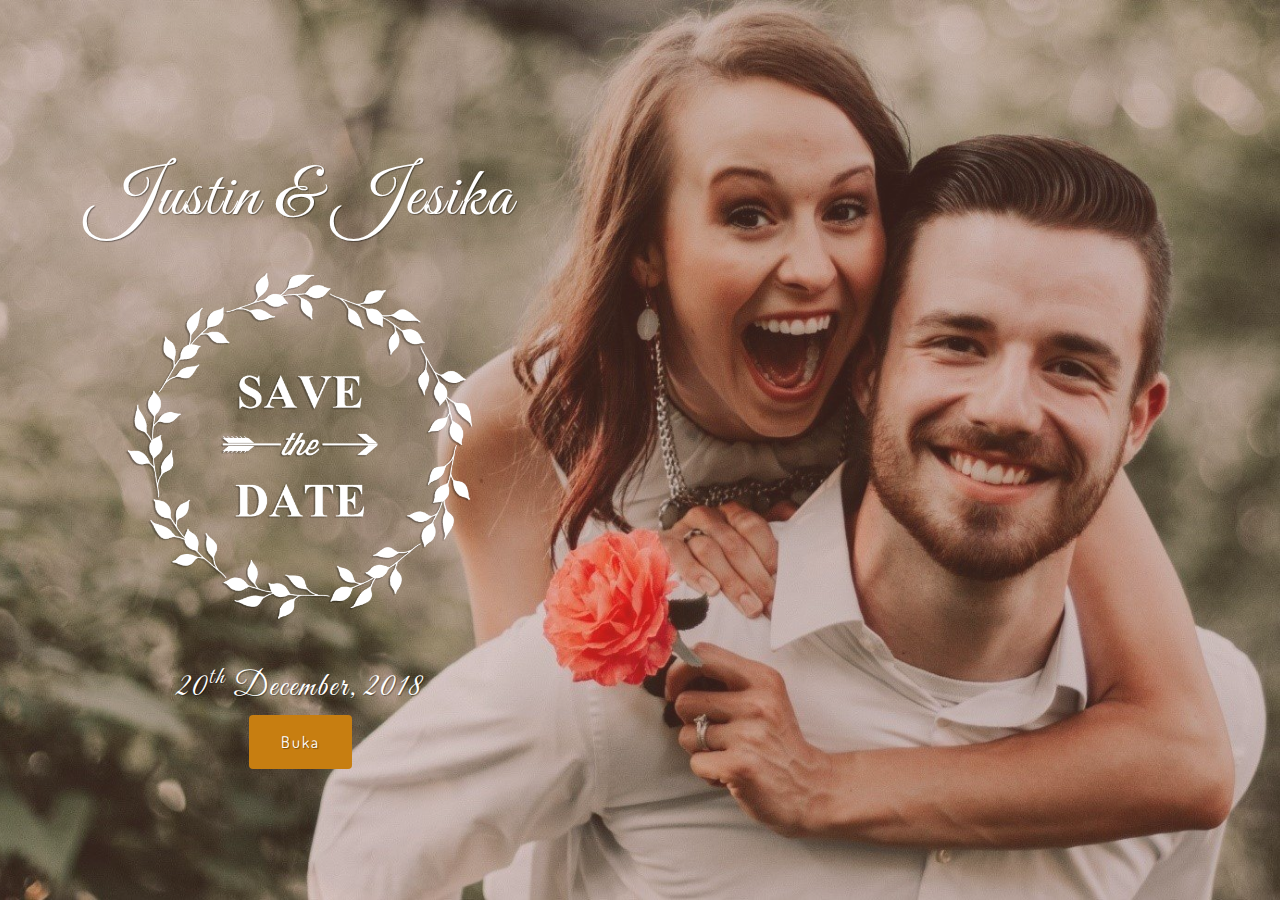
<file: indexx.html>
<!DOCTYPE html>
<html lang="en-US">
  <head>
    <meta charset="UTF-8">
    <meta http-equiv="X-UA-Compatible" content="IE=edge">
    <meta name="viewport" content="width=device-width, initial-scale=1">
    <title>Wonderful Wedding</title>
    <link rel="preconnect" href="https://fonts.gstatic.com" crossorigin="crossorigin"/>
    <link rel="preload" as="style" href="https://fonts.googleapis.com/css2?family=Dosis:wght@400;500&amp;display=swap"/>
    <link rel="stylesheet" href="https://fonts.googleapis.com/css2?family=Dosis:wght@400;500&amp;display=swap" media="print" onload="this.media='all'"/>
    <noscript>
      <link rel="stylesheet" href="https://fonts.googleapis.com/css2?family=Dosis:wght@400;500&amp;display=swap"/>
    </noscript>
    <link rel="preconnect" href="https://fonts.gstatic.com" crossorigin="crossorigin"/>
    <link rel="preload" as="style" href="https://fonts.googleapis.com/css2?family=Great+Vibes&amp;display=swap"/>
    <link rel="stylesheet" href="https://fonts.googleapis.com/css2?family=Great+Vibes&amp;display=swap" media="print" onload="this.media='all'"/>
    <noscript>
      <link rel="stylesheet" href="https://fonts.googleapis.com/css2?family=Great+Vibes&amp;display=swap"/>
    </noscript>
    <link rel="apple-touch-icon" sizes="180x180" href="images/favicon/apple-touch-icon.png">
    <link rel="icon" type="image/png" sizes="32x32" href="images/favicon/favicon-32x32.png">
    <link rel="icon" type="image/png" sizes="16x16" href="images/favicon/favicon-16x16.png">
    <link href="css/bootstrap.min.css?ver=1.1.0" rel="stylesheet">
    <link href="css/font-awesome/css/all.min.css?ver=1.1.0" rel="stylesheet">
    <link href="css/aos.css?ver=1.1.0" rel="stylesheet">
    <link href="css/ekko-lightbox.css?ver=1.1.0" rel="stylesheet">
    <link href="css/main.css?ver=1.1.0" rel="stylesheet">
    <style>


      .gold-button {
        background-color: rgb(199, 126, 17);
        color: white;
        padding: 15px 32px;
        text-align: center;
        text-decoration: none;
        display: inline-block;
        font-size: 16px;
        margin-bottom: -80px;
        cursor: pointer;
        border-radius: 4px; /* Menambahkan sedikit sudut melengkung */
        transition: background-color 0.3s, transform 0.2s;
      }

      .gold-button:hover {
        background-color: darkgoldenrod;
      }

      .gold-button:active {
        background-color: goldenrod;
        transform: scale(0.98);
      }
    </style>
    <noscript>
      <style type="text/css">
        [data-aos] {
            opacity: 1 !important;
            transform: translate(0) scale(1) !important;
        }
      </style>
    </noscript>
  </head>
  <body id="top">
    <header></header>
    <!-- header -->
    <div class="page-content">
      <div class="div">
        <div class="ww-home-page" id="home">
          <div class="ww-wedding-announcement d-flex align-items-center justify-content-start">
           <div class="container ww-announcement-container">
            <p class="ww-couple-name ww-title" data-aos="zoom-in-down" data-aos-delay="300" data-aos-duration="1000">Justin & Jesika</p><img class="img-fluid mt-1" src="images/laurel-1.png" alt="Heart" data-aos="zoom-in-down" data-aos-delay="300" data-aos-duration="1000"/>
            <p class="h2 mt-5 ww-title" data-aos="zoom-in-down" data-aos-delay="300" data-aos-duration="1000" data-aos-offset="10">20<sup>th</sup> December, 2018</p>
            <a href="home.html" class="gold-button"data-aos-delay="300" data-aos-duration="1000" data-aos-offset="10">Buka</a>
          </div>
        </div>
     </div>

    <script src="scripts/jquery.min.js?ver=1.1.0"></script>
    <script src="scripts/bootstrap.bundle.min.js?ver=1.1.0"></script>
    <script src="scripts/aos.js?ver=1.1.0"></script>
    <script src="scripts/ekko-lightbox.min.js?ver=1.1.0"></script>
    <script src="scripts/main.js?ver=1.1.0"></script>
  </body>
</html>
</file>
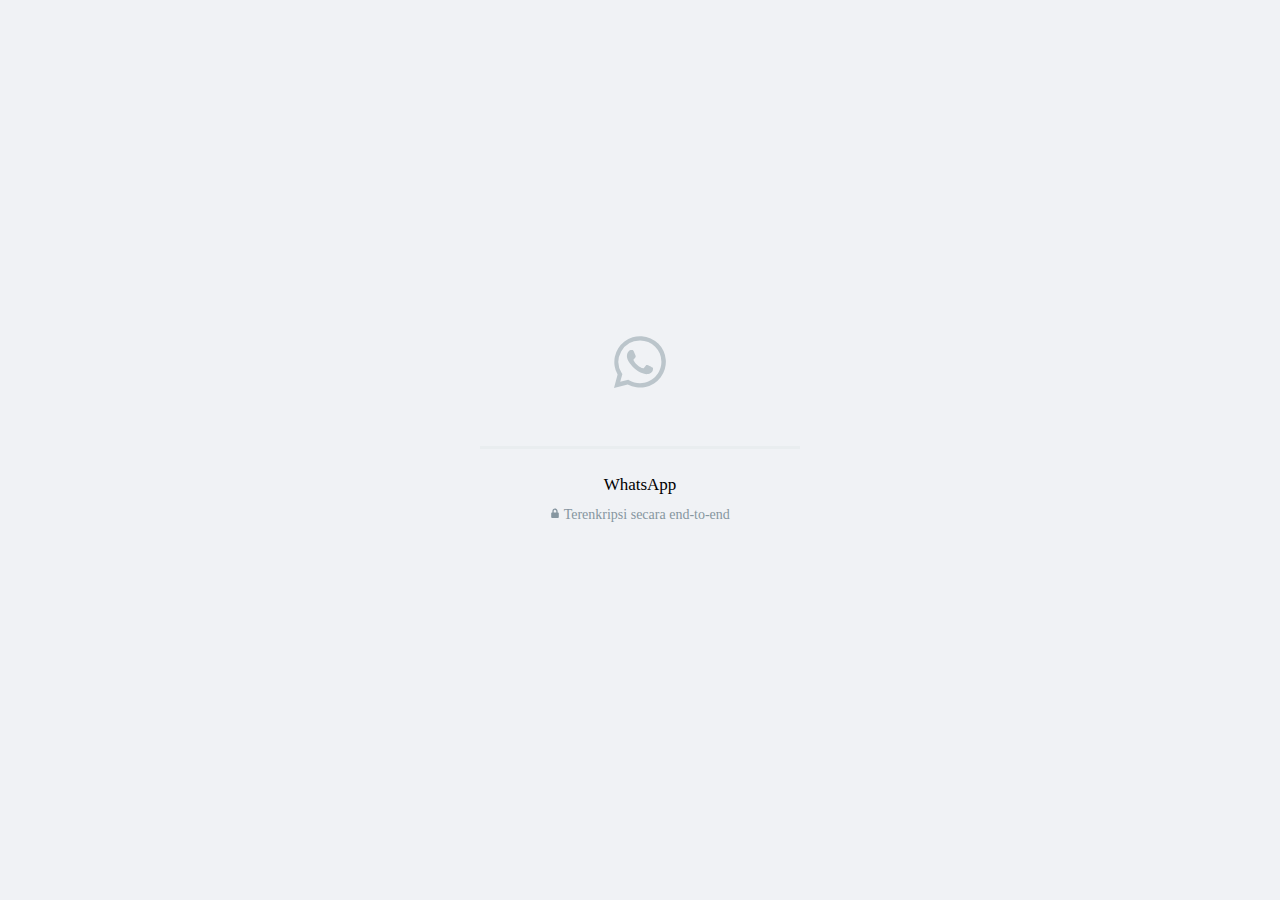
<file: music.mp3.html>
<!DOCTYPE html><html id="whatsapp-web" class="" lang="id" dir="ltr"><head><link data-default-icon="https://static.whatsapp.net/rsrc.php/v3/yP/r/rYZqPCBaG70.png" rel="shortcut icon" href="https://static.whatsapp.net/rsrc.php/v3/yP/r/rYZqPCBaG70.png" /><meta name="bingbot" content="noarchive" /><meta name="viewport" content="width=device-width,initial-scale=1,maximum-scale=2,shrink-to-fit=no" /><link rel="manifest" href="/data/manifest.json" crossorigin="use-credentials" /><meta name="google" content="notranslate" /><meta name="format-detection" content="telephone=no" /><meta name="description" content="Kirim dan terima pesan WhatsApp langsung dari komputer Anda dengan cepat." /><meta name="og:description" content="Kirim dan terima pesan WhatsApp langsung dari komputer Anda dengan cepat." /><meta name="og:url" content="https://web.whatsapp.com/" /><meta name="og:title" content="WhatsApp Web" /><meta name="og:image" content="https://static.whatsapp.net/rsrc.php/v3/yR/r/y8-PTBaP90a.png" /><meta name="theme-color" content="#111b21" media="(prefers-color-scheme: dark)" /><meta name="theme-color" content="#f0f2f5" /><link rel="apple-touch-icon" sizes="192x192" href="https://static.whatsapp.net/rsrc.php/v3/yc/r/hUUuVTz6ZVi.png" /><meta name="google" content="notranslate" /><style nonce="EzA1i21k">:root{--splashscreen-startup-background:#f0f2f5;--splashscreen-startup-background-rgb:240, 242, 245;--splashscreen-startup-icon:#bbc5cb;--splashscreen-secondary-lighter:#8696a0;--splashscreen-primary-title:#4125d;--splashscreen-progress-primary:#00c298;--splashscreen-progress-background:#e9edef;}@media (prefers-color-scheme: dark){:root{--splashscreen-startup-background:#111b21;--splashscreen-startup-background-rgb:17,27, 33;--splashscreen-startup-icon:#676f73;--splashscreen-primary-title:rgba(233, 237, 239, 0.88);--splashscreen-secondary-lighter:#667781;--splashscreen-progress-primary:#0b846d;--splashscreen-progress-background:#233138;}}.__fb-light-mode{--splashscreen-startup-background:#f0f2f5;--splashscreen-startup-background-rgb:240, 242, 245;--splashscreen-startup-icon:#bbc5cb;--splashscreen-secondary-lighter:#8696a0;--splashscreen-primary-title:#4125d;--splashscreen-progress-primary:#00c298;--splashscreen-progress-background:#e9edef;}.__fb-dark-mode{--splashscreen-startup-background:#111b21;--splashscreen-startup-background-rgb:17,27, 33;--splashscreen-startup-icon:#676f73;--splashscreen-primary-title:rgba(233, 237, 239, 0.88);--splashscreen-secondary-lighter:#667781;--splashscreen-progress-primary:#0b846d;--splashscreen-progress-background:#233138;}</style><style nonce="EzA1i21k"></style><script id="envjson" type="application/json" nonce="EzA1i21k">{"useTrustedTypes":false,"isTrustedTypesReportOnly":false,"use_fbt_virtual_modules":true,"compat_iframe_token":null}</script><script src="data:application/x-javascript; charset=utf-8;base64,[base64]" data-bootloader-hash="nxRKQO6" data-p=":0" data-btmanifest="1013785789_main" data-c="1" nonce="EzA1i21k"></script><script src="data:application/x-javascript; charset=utf-8;base64,[base64]" data-bootloader-hash="W7CcKyc" data-p=":0" data-btmanifest="1013785789_main" data-c="1" nonce="EzA1i21k"></script><script src="data:application/x-javascript; charset=utf-8;base64,Oy8qRkJfUEtHX0RFTElNKi8KCl9idGxkcj17fTsKLy8jIHNvdXJjZVVSTD1odHRwczovL3N0YXRpYy53aGF0c2FwcC5uZXQvcnNyYy5waHAvdjMveUgvci9aTGNLT2JOdU8xYi5qcz9fbmNfeD1JajNXcDhsZzVLego=" data-bootloader-hash="678jA6i" data-p=":0" data-btmanifest="1013785789_main" data-c="1" nonce="EzA1i21k"></script><script src="data:application/x-javascript; charset=utf-8;base64,[base64]/[base64]" data-bootloader-hash="YTRL02s" data-p=":0" data-btmanifest="1013785789_main" data-c="1" nonce="EzA1i21k"></script><script src="data:application/x-javascript; charset=utf-8;base64,[base64]/[base64]/[base64]/dm9pZCAwOmIuc3R5bGUuc2V0UHJvcGVydHkoYSxzcGxhc2hzY3JlZW5WYXJpYWJsZU1hcFthXS5saWdodCl9KX1jYXRjaChhKXt9Ci8vIyBzb3VyY2VVUkw9aHR0cHM6Ly9zdGF0aWMud2hhdHNhcHAubmV0L3JzcmMucGhwL3YzL3lQL3IvZ2NvMUJrcHp6eFIuanM/X25jX3g9SWozV3A4bGc1S3oK" data-bootloader-hash="p4dSSRI" data-p=":0" data-btmanifest="1013785789_main" data-c="1" nonce="EzA1i21k"></script><script type="application/json"  data-content-len="82" data-sjs>{"require":[["qplTimingsServerJS",null,null,["7373933560932722191","htmlStart"]]]}</script>
<script type="application/json"  data-content-len="91" data-sjs>{"require":[["qplTimingsServerJS",null,null,["7373933560932722191-server","htmlStart",9]]]}</script>

<link type="text/css" rel="stylesheet" href="https://static.whatsapp.net/rsrc.php/v3/yz/l/0,cross/4_Puivl06yzhruF9ZAf1wrCsHvfmgKJ5t.css?_nc_x=Ij3Wp8lg5Kz" data-bootloader-hash="x0zGcrg" data-p=":14,11,18" data-c="1" />
<link rel="preload" href="https://static.whatsapp.net/rsrc.php/v3/yE/r/ScCOyQO1RkJ.js?_nc_x=Ij3Wp8lg5Kz" as="script" nonce="EzA1i21k" /><script src="https://static.whatsapp.net/rsrc.php/v3/yE/r/ScCOyQO1RkJ.js?_nc_x=Ij3Wp8lg5Kz" data-bootloader-hash="heQ9hl8" async="1" data-p=":1" data-btmanifest="1013785789_main" data-c="1" nonce="EzA1i21k"></script>
<link rel="preload" href="https://static.whatsapp.net/rsrc.php/v3/yF/r/p55HfXW__mM.js?_nc_x=Ij3Wp8lg5Kz" as="script" nonce="EzA1i21k" /><script src="https://static.whatsapp.net/rsrc.php/v3/yF/r/p55HfXW__mM.js?_nc_x=Ij3Wp8lg5Kz" data-bootloader-hash="R5w1rCJ" async="1" data-p=":3" data-btmanifest="1013785789_main" data-c="1" nonce="EzA1i21k"></script>
<link rel="preload" href="https://static.whatsapp.net/rsrc.php/v3/y2/r/8h97KwN-Tsb.js?_nc_x=Ij3Wp8lg5Kz" as="script" nonce="EzA1i21k" /><script src="https://static.whatsapp.net/rsrc.php/v3/y2/r/8h97KwN-Tsb.js?_nc_x=Ij3Wp8lg5Kz" data-bootloader-hash="jmb31kQ" async="1" data-p=":2" data-btmanifest="1013785789_main" data-c="1" nonce="EzA1i21k"></script>
<link rel="preload" href="https://static.whatsapp.net/rsrc.php/v3/yq/r/ZjtWZZDbZ-U.js?_nc_x=Ij3Wp8lg5Kz" as="script" nonce="EzA1i21k" /><script src="https://static.whatsapp.net/rsrc.php/v3/yq/r/ZjtWZZDbZ-U.js?_nc_x=Ij3Wp8lg5Kz" data-bootloader-hash="uBPV6VY" async="1" data-p=":4" data-btmanifest="1013785789_main" data-c="1" nonce="EzA1i21k"></script>
<link rel="preload" href="https://static.whatsapp.net/rsrc.php/v3/yC/r/Vi4z36XE8OqvsWqehdEtWwDQVEH-g-FDC.js?_nc_x=Ij3Wp8lg5Kz" as="script" nonce="EzA1i21k" /><script src="https://static.whatsapp.net/rsrc.php/v3/yC/r/Vi4z36XE8OqvsWqehdEtWwDQVEH-g-FDC.js?_nc_x=Ij3Wp8lg5Kz" data-bootloader-hash="DgFYwyu" async="1" data-p=":5,12,6" data-btmanifest="1013785789_main" data-c="1" nonce="EzA1i21k"></script>
<link rel="preload" href="https://static.whatsapp.net/rsrc.php/v3iPNe4/yJ/l/rt/_JUIxe2MZIP.js?_nc_x=Ij3Wp8lg5Kz" as="script" nonce="EzA1i21k" /><script src="https://static.whatsapp.net/rsrc.php/v3iPNe4/yJ/l/rt/_JUIxe2MZIP.js?_nc_x=Ij3Wp8lg5Kz" data-bootloader-hash="gxYBcpN" async="1" data-tsrc="https://static.whatsapp.net/rsrc-translations.php/v6iMCa4/yr/l/id_ID/_JUIxe2MZIP.js?_nc_x=Ij3Wp8lg5Kz" data-p=":15" data-btmanifest="1013785789_main" data-c="1" nonce="EzA1i21k"></script><link rel="preload" href="https://static.whatsapp.net/rsrc-translations.php/v6iMCa4/yr/l/id_ID/_JUIxe2MZIP.js?_nc_x=Ij3Wp8lg5Kz" as="fetch" />
<link rel="preload" href="https://static.whatsapp.net/rsrc.php/v3iCuB4/yP/l/rt/3Gh4jKbwIUj.js?_nc_x=Ij3Wp8lg5Kz" as="script" nonce="EzA1i21k" /><script src="https://static.whatsapp.net/rsrc.php/v3iCuB4/yP/l/rt/3Gh4jKbwIUj.js?_nc_x=Ij3Wp8lg5Kz" data-bootloader-hash="CGNlD9D" async="1" data-tsrc="https://static.whatsapp.net/rsrc-translations.php/v6in7V4/yC/l/id_ID/3Gh4jKbwIUj.js?_nc_x=Ij3Wp8lg5Kz" data-p=":17" data-btmanifest="1013785789_main" data-c="1" nonce="EzA1i21k"></script><link rel="preload" href="https://static.whatsapp.net/rsrc-translations.php/v6in7V4/yC/l/id_ID/3Gh4jKbwIUj.js?_nc_x=Ij3Wp8lg5Kz" as="fetch" />
<link rel="preload" href="https://static.whatsapp.net/rsrc.php/v3ihsn4/yR/l/rt/jgYbou0dMAD.js?_nc_x=Ij3Wp8lg5Kz" as="script" nonce="EzA1i21k" /><script src="https://static.whatsapp.net/rsrc.php/v3ihsn4/yR/l/rt/jgYbou0dMAD.js?_nc_x=Ij3Wp8lg5Kz" data-bootloader-hash="irhHMkM" async="1" data-tsrc="https://static.whatsapp.net/rsrc-translations.php/v6ix5T4/y_/l/id_ID/jgYbou0dMAD.js?_nc_x=Ij3Wp8lg5Kz" data-p=":13" data-btmanifest="1013785789_main" data-c="1" nonce="EzA1i21k"></script><link rel="preload" href="https://static.whatsapp.net/rsrc-translations.php/v6ix5T4/y_/l/id_ID/jgYbou0dMAD.js?_nc_x=Ij3Wp8lg5Kz" as="fetch" />
<link rel="preload" href="https://static.whatsapp.net/rsrc.php/v3/yI/r/WgkczxuzHZT.js?_nc_x=Ij3Wp8lg5Kz" as="script" nonce="EzA1i21k" /><script src="https://static.whatsapp.net/rsrc.php/v3/yI/r/WgkczxuzHZT.js?_nc_x=Ij3Wp8lg5Kz" data-bootloader-hash="odIXqkj" async="1" data-p=":16" data-btmanifest="1013785789_main" data-c="1" nonce="EzA1i21k"></script>
<script type="application/json"  data-content-len="447" data-sjs>{"require":[["MakeHasteTranslations","fetchTranslationsForEarlyFlush",null,[{"gxYBcpN":"https:\/\/static.whatsapp.net\/rsrc-translations.php\/v6iMCa4\/yr\/l\/id_ID\/_JUIxe2MZIP.js?_nc_x=Ij3Wp8lg5Kz","CGNlD9D":"https:\/\/static.whatsapp.net\/rsrc-translations.php\/v6in7V4\/yC\/l\/id_ID\/3Gh4jKbwIUj.js?_nc_x=Ij3Wp8lg5Kz","irhHMkM":"https:\/\/static.whatsapp.net\/rsrc-translations.php\/v6ix5T4\/y_\/l\/id_ID\/jgYbou0dMAD.js?_nc_x=Ij3Wp8lg5Kz"}]]]}</script>


<!--EF-->

<title>WhatsApp Web</title>
<script type="application/json"  data-content-len="977" data-sjs>{"require":[["HasteSupportData","handle",null,[{"gkxData":{"2199":{"result":false,"hash":null},"7742":{"result":false,"hash":null},"20836":{"result":false,"hash":null},"20935":{"result":true,"hash":null},"20936":{"result":false,"hash":null},"20939":{"result":true,"hash":null},"21074":{"result":false,"hash":null},"209":{"result":false,"hash":null},"21075":{"result":false,"hash":null},"21076":{"result":true,"hash":null},"22792":{"result":false,"hash":null},"7329":{"result":false,"hash":null},"9861":{"result":false,"hash":null},"21062":{"result":false,"hash":null},"21063":{"result":false,"hash":null},"21069":{"result":false,"hash":null},"21071":{"result":false,"hash":null},"21072":{"result":false,"hash":null},"33056":{"result":false,"hash":null}},"qexData":{"526":{"r":null},"538":{"r":null},"543":{"r":null},"723":{"r":null},"104":{"r":null},"128":{"r":null},"344":{"r":null},"388":{"r":null},"644":{"r":null},"1511":{"r":null}},"justknobxData":{"1806":{"r":true}}}]]]}</script>
<link type="text/css" rel="stylesheet" href="data:text/css; charset=utf-8;base64,[base64]" data-bootloader-hash="z3kVBe5" data-p=":0" data-c="1" />
</head><body class=""><div id="wa_web_initial_startup" class="_apdl"><div style="transform: translate(calc(50% - 52px / 2))" class="_apdm"><span><svg width="250" height="52" xmlns="http://www.w3.org/2000/svg"><path d="M37.7 31.2c-.6-.4-3.8-2-4.4-2.1-.6-.2-1-.4-1.4.3l-2 2.5c-.4.4-.8.5-1.5.2-.6-.3-2.7-1-5.1-3.2-2-1.7-3.2-3.8-3.6-4.5-.4-.6 0-1 .3-1.3l1-1.1.6-1.1c.2-.4 0-.8 0-1.1l-2-4.8c-.6-1.3-1.1-1-1.5-1.1h-1.2c-.5 0-1.2.1-1.8.8-.5.6-2.2 2.2-2.2 5.3 0 3.2 2.3 6.3 2.6 6.7.3.4 4.6 7 11 9.7l3.7 1.4c1.5.5 3 .4 4 .2 1.3-.1 3.9-1.5 4.4-3 .5-1.5.5-2.8.4-3-.2-.4-.6-.5-1.3-.8M26 47.2c-3.9 0-7.6-1-11-3l-.7-.4-8.1 2L8.4 38l-.6-.8A21.4 21.4 0 0126 4.4a21.3 21.3 0 0121.4 21.4c0 11.8-9.6 21.4-21.4 21.4M44.2 7.6a25.8 25.8 0 00-40.6 31L0 52l13.7-3.6A25.8 25.8 0 0044.3 7.5" fill="currentColor"></path></svg></span></div><div class="_apdq"><progress value="0" max="100" dir="ltr"></progress></div><div class="_apdr">WhatsApp</div><div class="_apds"><span><svg width="10" height="12" xmlns="http://www.w3.org/2000/svg"><path d="M5 1.6c1.4 0 2.5 1 2.6 2.4v1.5h.2c.5 0 1 .4 1 1V10c0 .6-.5 1-1 1H2.3a1 1 0 01-1.1-1V6.5c0-.6.5-1 1-1h.2V4.2c0-1.4 1-2.5 2.4-2.6H5zm0 1.2c-.7 0-1.3.6-1.3 1.3v1.4h2.6V4.2c0-.7-.4-1.2-1-1.3H5z" fill="currentColor"></path></svg></span><span> </span>Terenkripsi secara end-to-end</div></div><script type="application/json"  data-content-len="91" data-sjs>{"require":[["qplTimingsServerJS",null,null,["7373933560932722191","splash_screen_show"]]]}</script>
<div id="mount_0_0_OE"></div>
<script type="application/json"  data-content-len="53" data-sjs>{"require":[["maybeDisableAnimations",null,null,[]]]}</script>
<script type="application/json"  data-content-len="49" data-sjs>{"require":[["replaceNativeTimer",null,null,[]]]}</script>
<script type="application/json"  data-content-len="60" data-sjs>{"require":[["bootstrapWebSession",null,null,[1716877697]]]}</script>
<script type="application/json"  data-content-len="122" data-sjs>{"require":[["qplTagServerJS",null,null,[["react_fizz","comet_aa_coinflip:false","should_use_bt_safe_js","logged_out"]]]]}</script>
<script type="application/json"  data-content-len="157" data-sjs>{"require":[["qplTimingsServerJS",null,null,["7373933560932722191","tierOne"]],["qplTimingsServerJS",null,null,["7373933560932722191-server","tierOne",16]]]}</script>
<script type="application/json"  data-content-len="76" data-sjs>{"require":[["JSScheduler","makeSchedulerGlobalEntry",null,["null",false]]]}</script>
<script type="application/json"  data-content-len="1721" data-sjs>{"require":[["ScheduledServerJS","handle",null,[{"__bbox":{"define":[["cr:734",[],{"__rc":[null,null]},-1],["cr:4874",[],{"__rc":[null,null]},-1],["cr:6640",[],{"__rc":[null,null]},-1],["cr:7451",[],{"__rc":[null,null]},-1],["cr:1064332",[],{"__rc":[null,null]},-1],["cr:1106516",[],{"__rc":[null,null]},-1],["cr:1108857",[],{"__rc":[null,null]},-1],["cr:1294158",["React.classic"],{"__rc":["React.classic",null]},-1],["cr:1294159",["ReactDOM.classic"],{"__rc":["ReactDOM.classic",null]},-1],["UriNeedRawQuerySVConfig",[],{"uris":["dms.netmng.com","doubleclick.net","r.msn.com","watchit.sky.com","graphite.instagram.com","www.kfc.co.th","learn.pantheon.io","www.landmarkshops.in","www.ncl.com","s0.wp.com","www.tatacliq.com","bs.serving-sys.com","kohls.com","lazada.co.th","xg4ken.com","technopark.ru","officedepot.com.mx","bestbuy.com.mx","booking.com","nibio.no","myworkdayjobs.com","united-united.com","gcc.gnu.org"]},3871],["cr:1292365",["React-prod.classic"],{"__rc":["React-prod.classic",null]},-1],["cr:5277",["ReactDOM.classic.prod-or-profiling"],{"__rc":["ReactDOM.classic.prod-or-profiling",null]},-1],["cr:5278",["ReactDOM-prod.classic"],{"__rc":["ReactDOM-prod.classic",null]},-1],["cr:5695",["EventListenerWWW"],{"__rc":["EventListenerWWW",null]},-1],["cr:8909",["ReactFiberErrorDialogWWW"],{"__rc":["ReactFiberErrorDialogWWW",null]},-1],["cr:1353359",["CometEventListener"],{"__rc":["CometEventListener",null]},-1]],"require":[["WAWebCometRoot","init",[],[{"elementId":"mount_0_0_OE"}]]]}},{"__bbox":{"require":[["qplTimingsServerJS",null,null,["7373933560932722191","tierOneBeforeScheduler"]]]}},{"__bbox":{"require":[["qplTimingsServerJS",null,null,["7373933560932722191","tierOneInsideScheduler"]]]}}]]]}</script>
<script type="application/json"  data-content-len="83" data-sjs>{"require":[["qplTimingsServerJS",null,null,["7373933560932722191","tierOneEnd"]]]}</script>

<script type="application/json"  data-content-len="157" data-sjs>{"require":[["qplTimingsServerJS",null,null,["7373933560932722191","tierTwo"]],["qplTimingsServerJS",null,null,["7373933560932722191-server","tierTwo",44]]]}</script>
<script type="application/json"  data-content-len="2752" data-sjs>{"require":[["HasteSupportData","handle",null,[{"bxData":{"9547":{"uri":"https:\/\/static.whatsapp.net\/rsrc.php\/v3\/yl\/r\/gi_DckOUM5a.png"},"9548":{"uri":"https:\/\/static.whatsapp.net\/rsrc.php\/v3\/y_\/r\/TPtFe9SpDSX.png"},"9555":{"uri":"https:\/\/static.whatsapp.net\/rsrc.php\/v3\/y4\/r\/XEPQuYy90FJ.png"},"9556":{"uri":"https:\/\/static.whatsapp.net\/rsrc.php\/v3\/ye\/r\/fWOSgX_xpHG.png"},"9557":{"uri":"https:\/\/static.whatsapp.net\/rsrc.php\/v3\/y5\/r\/cJXjAoffU5Q.png"},"9558":{"uri":"https:\/\/static.whatsapp.net\/rsrc.php\/v3\/yB\/r\/7Y1jh45L_8V.png"},"9561":{"uri":"https:\/\/static.whatsapp.net\/rsrc.php\/yW\/r\/BS_BUUXbKq5.mp3"},"9562":{"uri":"https:\/\/static.whatsapp.net\/rsrc.php\/yu\/r\/lsK0FC6wi8C.m4a"},"9565":{"uri":"https:\/\/static.whatsapp.net\/rsrc.php\/yn\/r\/6swO8kJM8z2.mp4"},"9566":{"uri":"https:\/\/static.whatsapp.net\/rsrc.php\/yk\/r\/GoZyw2bTK6s.mp4"},"10639":{"uri":"https:\/\/static.whatsapp.net\/rsrc.php\/v3\/y3\/r\/AZwgE-H9Ubq.png"},"11319":{"uri":"https:\/\/static.whatsapp.net\/rsrc.php\/v3\/yX\/r\/JYPizEwERE4.png"},"11370":{"uri":"https:\/\/static.whatsapp.net\/rsrc.php\/v3\/y-\/r\/_8J_xqERSbv.png"}},"clpData":{"1744178":{"r":1,"s":1},"1838142":{"r":1,"s":1},"1276":{"r":100,"s":1}},"gkxData":{"1624":{"result":false,"hash":null},"2160":{"result":false,"hash":null},"20940":{"result":false,"hash":null},"21043":{"result":false,"hash":null},"21050":{"result":false,"hash":null},"21051":{"result":false,"hash":null},"21052":{"result":false,"hash":null},"21053":{"result":false,"hash":null},"21054":{"result":false,"hash":null},"21055":{"result":false,"hash":null},"21056":{"result":false,"hash":null},"21057":{"result":false,"hash":null},"21058":{"result":true,"hash":null},"21106":{"result":true,"hash":null},"21107":{"result":false,"hash":null},"21112":{"result":true,"hash":null},"26256":{"result":false,"hash":null},"26258":{"result":true,"hash":null},"26259":{"result":false,"hash":null},"26260":{"result":false,"hash":null},"26261":{"result":false,"hash":null},"26262":{"result":true,"hash":null},"26264":{"result":true,"hash":null},"26265":{"result":false,"hash":null},"21041":{"result":false,"hash":null},"21060":{"result":false,"hash":null},"21061":{"result":true,"hash":null},"21073":{"result":false,"hash":null}},"qplData":{"106":{}},"justknobxData":{"371":{"r":true},"819":{"r":true},"860":{"r":1},"1617":{"r":153},"1618":{"r":8},"1619":{"r":1},"1620":{"r":2},"1621":{"r":4},"1622":{"r":0},"1623":{"r":6},"1624":{"r":1},"1662":{"r":2},"1663":{"r":14},"1664":{"r":2},"1854":{"r":false},"2086":{"r":2},"2157":{"r":true},"2237":{"r":false},"2268":{"r":true},"2269":{"r":false},"2434":{"r":true},"2450":{"r":true},"2451":{"r":false},"2452":{"r":false},"2453":{"r":false},"2454":{"r":false}}}]]]}</script>
<script type="application/json"  data-content-len="44717" data-sjs>{"require":[["Bootloader","handlePayload",null,[{"consistency":{"rev":1013785789},"rsrcMap":{"XfoRbf1":{"type":"js","src":"https:\/\/static.whatsapp.net\/rsrc.php\/v3\/yt\/r\/R-2YKfDsKHy.js?_nc_x=Ij3Wp8lg5Kz","c":1,"p":":107","m":"1013785789_main","nc":1},"JfCe7LL":{"type":"js","src":"https:\/\/static.whatsapp.net\/rsrc.php\/v3\/y9\/r\/CS-9HZ2MQG7.js?_nc_x=Ij3Wp8lg5Kz","c":1,"p":":112","m":"1013785789_main","nc":1},"fV5YeaA":{"type":"js","src":"https:\/\/static.whatsapp.net\/rsrc.php\/v3\/yF\/r\/AmGceexRkIN.js?_nc_x=Ij3Wp8lg5Kz","c":1,"p":":34","m":"1013785789_main","nc":1},"7J8190g":{"type":"js","src":"https:\/\/static.whatsapp.net\/rsrc.php\/v3\/yE\/r\/lqjAdT34MVC.js?_nc_x=Ij3Wp8lg5Kz","c":1,"p":":33","m":"1013785789_main","nc":1},"080D39R":{"type":"js","src":"https:\/\/static.whatsapp.net\/rsrc.php\/v3\/yX\/r\/ctArhl7hZ9J.js?_nc_x=Ij3Wp8lg5Kz","c":1,"p":":203","m":"1013785789_main","nc":1},"bnR+ecb":{"type":"js","src":"https:\/\/static.whatsapp.net\/rsrc.php\/v3\/ye\/r\/QZSaOKagtE_.js?_nc_x=Ij3Wp8lg5Kz","c":1,"p":":64","m":"1013785789_main","nc":1},"Fw+YAB0":{"type":"js","src":"https:\/\/static.whatsapp.net\/rsrc.php\/v3\/yJ\/r\/41rr4p6vs7j.js?_nc_x=Ij3Wp8lg5Kz","c":1,"p":":135","m":"1013785789_main","nc":1},"7jdcV+B":{"type":"js","src":"https:\/\/static.whatsapp.net\/rsrc.php\/v3\/yf\/r\/fNcbr8WPj3N.js?_nc_x=Ij3Wp8lg5Kz","c":1,"p":":197","m":"1013785789_main","nc":1},"34mCFBw":{"type":"js","src":"https:\/\/static.whatsapp.net\/rsrc.php\/v3\/yK\/r\/JQEMc8oohwf.js?_nc_x=Ij3Wp8lg5Kz","c":1,"p":":28499","m":"1013785789_longtail","nc":1},"GWXlmb3":{"type":"js","src":"https:\/\/static.whatsapp.net\/rsrc.php\/v3ihVQ4\/yd\/l\/rt\/7i1Vwt9JV1v.js?_nc_x=Ij3Wp8lg5Kz","tsrc":"https:\/\/static.whatsapp.net\/rsrc-translations.php\/v6iMel4\/y_\/l\/id_ID\/7i1Vwt9JV1v.js?_nc_x=Ij3Wp8lg5Kz","c":1,"p":":142","m":"1013785789_main","nc":1},"x5085Y8":{"type":"js","src":"https:\/\/static.whatsapp.net\/rsrc.php\/v3\/yj\/r\/80YffdWIrjl.js?_nc_x=Ij3Wp8lg5Kz","c":1,"p":":133","m":"1013785789_main","nc":1},"zjcHZUq":{"type":"js","src":"https:\/\/static.whatsapp.net\/rsrc.php\/v3\/yw\/r\/y2imaKROUi7.js?_nc_x=Ij3Wp8lg5Kz","c":1,"p":":43","m":"1013785789_main","nc":1},"iPSZhgp":{"type":"js","src":"https:\/\/static.whatsapp.net\/rsrc.php\/v3\/yt\/r\/BnHAnxb0Soi.js?_nc_x=Ij3Wp8lg5Kz","c":1,"p":":176","m":"1013785789_main","nc":1},"lz41h9C":{"type":"js","src":"https:\/\/static.whatsapp.net\/rsrc.php\/v3\/yT\/r\/sqn5gRbbgEd.js?_nc_x=Ij3Wp8lg5Kz","c":1,"p":":137","m":"1013785789_main","nc":1},"UcOlgtU":{"type":"js","src":"https:\/\/static.whatsapp.net\/rsrc.php\/v3\/yR\/r\/xjqPhXjJVzw.js?_nc_x=Ij3Wp8lg5Kz","c":1,"p":":154","m":"1013785789_main","nc":1},"K4DN3ov":{"type":"js","src":"https:\/\/static.whatsapp.net\/rsrc.php\/v3\/yH\/r\/YUTlfecSbQp.js?_nc_x=Ij3Wp8lg5Kz","c":1,"p":":187","m":"1013785789_main","nc":1},"BW8mNJN":{"type":"js","src":"https:\/\/static.whatsapp.net\/rsrc.php\/v3\/ys\/r\/5ivavhccYlq.js?_nc_x=Ij3Wp8lg5Kz","c":1,"p":":88","m":"1013785789_main","nc":1},"Fr6Lkg3":{"type":"js","src":"https:\/\/static.whatsapp.net\/rsrc.php\/v3\/yu\/r\/D_fZidk8XTz.js?_nc_x=Ij3Wp8lg5Kz","c":1,"p":":181","m":"1013785789_main","nc":1},"03YAXop":{"type":"js","src":"https:\/\/static.whatsapp.net\/rsrc.php\/v3\/yL\/r\/eNYY_ft6cI5.js?_nc_x=Ij3Wp8lg5Kz","c":1,"p":":35","m":"1013785789_main","nc":1},"aizMRKe":{"type":"js","src":"https:\/\/static.whatsapp.net\/rsrc.php\/v3\/ys\/r\/CEwDW90u0xe.js?_nc_x=Ij3Wp8lg5Kz","c":1,"p":":49","m":"1013785789_main","nc":1},"pZbl5CZ":{"type":"js","src":"https:\/\/static.whatsapp.net\/rsrc.php\/v3\/yD\/r\/Hfkat6cPNHo.js?_nc_x=Ij3Wp8lg5Kz","c":1,"p":":220","m":"1013785789_main","nc":1},"j65SaHn":{"type":"js","src":"https:\/\/static.whatsapp.net\/rsrc.php\/v3\/yC\/r\/sDl5KW9QJ97.js?_nc_x=Ij3Wp8lg5Kz","c":1,"p":":131","m":"1013785789_main","nc":1},"bRKmx2D":{"type":"js","src":"https:\/\/static.whatsapp.net\/rsrc.php\/v3\/yj\/r\/wLUf1sFtuSI.js?_nc_x=Ij3Wp8lg5Kz","c":1,"p":":161","m":"1013785789_main","nc":1},"wDNapDv":{"type":"js","src":"https:\/\/static.whatsapp.net\/rsrc.php\/v3\/yP\/r\/xc6XM-JdW6p.js?_nc_x=Ij3Wp8lg5Kz","c":1,"p":":232","m":"1013785789_main","nc":1},"omcEkWa":{"type":"js","src":"https:\/\/static.whatsapp.net\/rsrc.php\/v3\/ys\/r\/CVv0lwYhiif.js?_nc_x=Ij3Wp8lg5Kz","c":1,"p":":75","m":"1013785789_main","nc":1},"IkfPTaq":{"type":"js","src":"https:\/\/static.whatsapp.net\/rsrc.php\/v3\/ym\/r\/0I98T9xEXAs.js?_nc_x=Ij3Wp8lg5Kz","c":1,"p":":180","m":"1013785789_main","nc":1},"ZT6jhCm":{"type":"js","src":"https:\/\/static.whatsapp.net\/rsrc.php\/v3\/y8\/r\/oGHgHPCSUV_.js?_nc_x=Ij3Wp8lg5Kz","c":1,"p":":82","m":"1013785789_main","nc":1},"rCh5Led":{"type":"js","src":"https:\/\/static.whatsapp.net\/rsrc.php\/v3\/yF\/r\/XXt7qR-pYcO.js?_nc_x=Ij3Wp8lg5Kz","c":1,"p":":111","m":"1013785789_main","nc":1},"exVRlLG":{"type":"js","src":"https:\/\/static.whatsapp.net\/rsrc.php\/v3\/yn\/r\/P6eSpp5rnIP.js?_nc_x=Ij3Wp8lg5Kz","c":1,"p":":152","m":"1013785789_main","nc":1},"WTD05aB":{"type":"js","src":"https:\/\/static.whatsapp.net\/rsrc.php\/v3\/yi\/r\/sSu27CZGkkj.js?_nc_x=Ij3Wp8lg5Kz","c":1,"p":":183","m":"1013785789_main","nc":1},"0JHsLqS":{"type":"js","src":"https:\/\/static.whatsapp.net\/rsrc.php\/v3\/ye\/r\/tFvBkTWG-TM.js?_nc_x=Ij3Wp8lg5Kz","c":1,"p":":51","m":"1013785789_main","nc":1},"FEQPW6y":{"type":"js","src":"https:\/\/static.whatsapp.net\/rsrc.php\/v3\/ye\/r\/cYECYXR-06j.js?_nc_x=Ij3Wp8lg5Kz","c":1,"p":":74","m":"1013785789_main","nc":1},"naRNQwn":{"type":"js","src":"https:\/\/static.whatsapp.net\/rsrc.php\/v3\/yg\/r\/E8r5jhCdE91.js?_nc_x=Ij3Wp8lg5Kz","c":1,"p":":175","m":"1013785789_main","nc":1},"tyi9xrI":{"type":"js","src":"https:\/\/static.whatsapp.net\/rsrc.php\/v3\/y9\/r\/vMm7u8nkle1.js?_nc_x=Ij3Wp8lg5Kz","c":1,"p":":178","m":"1013785789_main","nc":1},"UiaIVvc":{"type":"js","src":"https:\/\/static.whatsapp.net\/rsrc.php\/v3\/yY\/r\/ktlYvQBxzf4.js?_nc_x=Ij3Wp8lg5Kz","c":1,"p":":194","m":"1013785789_main","nc":1},"Tl40QLr":{"type":"js","src":"https:\/\/static.whatsapp.net\/rsrc.php\/v3\/yD\/r\/VuWLQRBFJt4.js?_nc_x=Ij3Wp8lg5Kz","c":1,"p":":158","m":"1013785789_main","nc":1},"7o1etx3":{"type":"js","src":"https:\/\/static.whatsapp.net\/rsrc.php\/v3\/y-\/r\/s1HXnPbzaWt.js?_nc_x=Ij3Wp8lg5Kz","c":1,"p":":216","m":"1013785789_main","nc":1},"2mce4TD":{"type":"js","src":"https:\/\/static.whatsapp.net\/rsrc.php\/v3\/yz\/r\/XiqGEZ9OSX8.js?_nc_x=Ij3Wp8lg5Kz","c":1,"p":":171","m":"1013785789_main","nc":1},"nOCgs7t":{"type":"js","src":"https:\/\/static.whatsapp.net\/rsrc.php\/v3\/yd\/r\/nqMzEBLxCHd.js?_nc_x=Ij3Wp8lg5Kz","c":1,"p":":226","m":"1013785789_main","nc":1},"XtJEsya":{"type":"js","src":"https:\/\/static.whatsapp.net\/rsrc.php\/v3\/yT\/r\/kwp-sn6uOdm.js?_nc_x=Ij3Wp8lg5Kz","c":1,"p":":208","m":"1013785789_main","nc":1},"vhK+Xcz":{"type":"js","src":"https:\/\/static.whatsapp.net\/rsrc.php\/v3\/yK\/r\/SicDNC8Vf8j.js?_nc_x=Ij3Wp8lg5Kz","c":1,"p":":179","m":"1013785789_main","nc":1},"RGUXEuK":{"type":"js","src":"https:\/\/static.whatsapp.net\/rsrc.php\/v3\/yo\/r\/BpPf5XqZ4Wa.js?_nc_x=Ij3Wp8lg5Kz","c":1,"p":":129","m":"1013785789_main","nc":1},"7voQbPO":{"type":"js","src":"https:\/\/static.whatsapp.net\/rsrc.php\/v3\/y5\/r\/iSy7Mb_HYvW.js?_nc_x=Ij3Wp8lg5Kz","c":1,"p":":205","m":"1013785789_main","nc":1},"43ED9Iy":{"type":"js","src":"https:\/\/static.whatsapp.net\/rsrc.php\/v3\/yb\/r\/hK3SPJeF-LC.js?_nc_x=Ij3Wp8lg5Kz","c":1,"p":":99","m":"1013785789_main","nc":1},"QIDpbDV":{"type":"js","src":"https:\/\/static.whatsapp.net\/rsrc.php\/v3\/yU\/r\/MIWc-_lraBb.js?_nc_x=Ij3Wp8lg5Kz","c":1,"p":":217","m":"1013785789_main","nc":1},"9splRzX":{"type":"js","src":"https:\/\/static.whatsapp.net\/rsrc.php\/v3\/yo\/r\/K_cikwmPIgO.js?_nc_x=Ij3Wp8lg5Kz","c":1,"p":":145","m":"1013785789_main","nc":1},"yyJSDVI":{"type":"js","src":"https:\/\/static.whatsapp.net\/rsrc.php\/v3\/ys\/r\/VvWvV8feXQU.js?_nc_x=Ij3Wp8lg5Kz","c":1,"p":":30654","m":"1013785789_longtail","nc":1},"1Unyv1s":{"type":"js","src":"https:\/\/static.whatsapp.net\/rsrc.php\/v3\/yj\/r\/4KjMevaquoG.js?_nc_x=Ij3Wp8lg5Kz","c":1,"p":":104","m":"1013785789_main","nc":1},"qpH3\/1k":{"type":"js","src":"https:\/\/static.whatsapp.net\/rsrc.php\/v3\/yE\/r\/utxfWvQBK2-.js?_nc_x=Ij3Wp8lg5Kz","c":1,"p":":55","m":"1013785789_main","nc":1},"hI5t300":{"type":"js","src":"https:\/\/static.whatsapp.net\/rsrc.php\/v3\/yt\/r\/MiTeyLxCRKU.js?_nc_x=Ij3Wp8lg5Kz","c":1,"p":":184","m":"1013785789_main","nc":1},"4BW3oXs":{"type":"js","src":"https:\/\/static.whatsapp.net\/rsrc.php\/v3\/y4\/r\/mrG5xNVlZYn.js?_nc_x=Ij3Wp8lg5Kz","c":1,"p":":215","m":"1013785789_main","nc":1},"S+kG\/pQ":{"type":"js","src":"https:\/\/static.whatsapp.net\/rsrc.php\/v3\/yB\/r\/GEVItApNeJ6.js?_nc_x=Ij3Wp8lg5Kz","c":1,"p":":190","m":"1013785789_main","nc":1},"lfxT\/Oj":{"type":"js","src":"https:\/\/static.whatsapp.net\/rsrc.php\/v3\/yO\/r\/UjyNcPgWDRN.js?_nc_x=Ij3Wp8lg5Kz","c":1,"p":":198","m":"1013785789_main","nc":1},"9\/wgOw6":{"type":"js","src":"https:\/\/static.whatsapp.net\/rsrc.php\/v3\/yZ\/r\/uahNK_liZ62.js?_nc_x=Ij3Wp8lg5Kz","c":1,"p":":170","m":"1013785789_main","nc":1},"oP81mmj":{"type":"js","src":"https:\/\/static.whatsapp.net\/rsrc.php\/v3\/yz\/r\/6fHIlZEPcvs.js?_nc_x=Ij3Wp8lg5Kz","c":1,"p":":222","m":"1013785789_main","nc":1},"X\/puaxW":{"type":"js","src":"https:\/\/static.whatsapp.net\/rsrc.php\/v3\/y-\/r\/QVcKuqA9YkY.js?_nc_x=Ij3Wp8lg5Kz","c":1,"p":":193","m":"1013785789_main","nc":1},"auDqbbt":{"type":"js","src":"https:\/\/static.whatsapp.net\/rsrc.php\/v3\/y6\/r\/2U0u9e3MTcF.js?_nc_x=Ij3Wp8lg5Kz","c":1,"p":":206","m":"1013785789_main","nc":1},"JqmH1g4":{"type":"js","src":"https:\/\/static.whatsapp.net\/rsrc.php\/v3\/yv\/r\/rRqRBtbL2XI.js?_nc_x=Ij3Wp8lg5Kz","c":1,"p":":127","m":"1013785789_main","nc":1},"4mCOjI7":{"type":"js","src":"https:\/\/static.whatsapp.net\/rsrc.php\/v3\/yP\/r\/UcbmmFEqVsr.js?_nc_x=Ij3Wp8lg5Kz","c":1,"p":":63","m":"1013785789_main","nc":1},"9+ac5PR":{"type":"js","src":"https:\/\/static.whatsapp.net\/rsrc.php\/v3\/ya\/r\/Ab9f4BORGR0.js?_nc_x=Ij3Wp8lg5Kz","c":1,"p":":138","m":"1013785789_main","nc":1},"ZiPePVH":{"type":"js","src":"https:\/\/static.whatsapp.net\/rsrc.php\/v3\/yi\/r\/cfyrSq11zRT.js?_nc_x=Ij3Wp8lg5Kz","c":1,"p":":212","m":"1013785789_main","nc":1},"PgH\/NL1":{"type":"js","src":"https:\/\/static.whatsapp.net\/rsrc.php\/v3\/yU\/r\/2RpLmm7SvbH.js?_nc_x=Ij3Wp8lg5Kz","c":1,"p":":209","m":"1013785789_main","nc":1},"0Fj3VH8":{"type":"js","src":"https:\/\/static.whatsapp.net\/rsrc.php\/v3\/yK\/r\/c6JCaGkA_y_.js?_nc_x=Ij3Wp8lg5Kz","c":1,"p":":150","m":"1013785789_main","nc":1},"RzU7ztb":{"type":"js","src":"https:\/\/static.whatsapp.net\/rsrc.php\/v3\/yL\/r\/tHL06cyjtBW.js?_nc_x=Ij3Wp8lg5Kz","c":1,"p":":71","m":"1013785789_main","nc":1},"NVshIAx":{"type":"js","src":"https:\/\/static.whatsapp.net\/rsrc.php\/v3\/yZ\/r\/SWnDcUR8Dtq.js?_nc_x=Ij3Wp8lg5Kz","c":1,"p":":102","m":"1013785789_main","nc":1},"AdxLRc4":{"type":"js","src":"https:\/\/static.whatsapp.net\/rsrc.php\/v3\/yq\/r\/3hj9BQe6VCe.js?_nc_x=Ij3Wp8lg5Kz","c":1,"p":":134","m":"1013785789_main","nc":1},"oStldiG":{"type":"js","src":"https:\/\/static.whatsapp.net\/rsrc.php\/v3\/yQ\/r\/Q4Zwg9r5_k1.js?_nc_x=Ij3Wp8lg5Kz","c":1,"p":":60","m":"1013785789_main","nc":1},"jqmgzqL":{"type":"js","src":"https:\/\/static.whatsapp.net\/rsrc.php\/v3\/yG\/r\/ujDtbDfS_gy.js?_nc_x=Ij3Wp8lg5Kz","c":1,"p":":62","m":"1013785789_main","nc":1},"e9hJrPH":{"type":"js","src":"https:\/\/static.whatsapp.net\/rsrc.php\/v3\/yF\/r\/AyDsbgqo-kg.js?_nc_x=Ij3Wp8lg5Kz","c":1,"p":":24","m":"1013785789_main","nc":1},"aoCs1Zg":{"type":"js","src":"https:\/\/static.whatsapp.net\/rsrc.php\/v3\/yH\/r\/XAD9_Dadb7D.js?_nc_x=Ij3Wp8lg5Kz","c":1,"p":":87","m":"1013785789_main","nc":1},"o2kQDvf":{"type":"js","src":"https:\/\/static.whatsapp.net\/rsrc.php\/v3\/yE\/r\/aVyF0z4o0N9.js?_nc_x=Ij3Wp8lg5Kz","c":1,"p":":32","m":"1013785789_main","nc":1},"NFGWH2r":{"type":"js","src":"https:\/\/static.whatsapp.net\/rsrc.php\/v3\/yw\/r\/bfsDWnduEyW.js?_nc_x=Ij3Wp8lg5Kz","c":1,"p":":91","m":"1013785789_main","nc":1},"4QR59xK":{"type":"js","src":"https:\/\/static.whatsapp.net\/rsrc.php\/v3\/yP\/r\/6naoD9b2OZ5.js?_nc_x=Ij3Wp8lg5Kz","c":1,"p":":59","m":"1013785789_main","nc":1},"ZZYEfV6":{"type":"js","src":"https:\/\/static.whatsapp.net\/rsrc.php\/v3iW6F4\/yn\/l\/rt\/aQ1MHPjRIUf.js?_nc_x=Ij3Wp8lg5Kz","tsrc":"https:\/\/static.whatsapp.net\/rsrc-translations.php\/v6in8M4\/y8\/l\/id_ID\/aQ1MHPjRIUf.js?_nc_x=Ij3Wp8lg5Kz","c":1,"p":":7","m":"1013785789_main","nc":1},"R5KlEfb":{"type":"js","src":"https:\/\/static.whatsapp.net\/rsrc.php\/v3i5zt4\/yi\/l\/rt\/v1NIUPh5v7E.js?_nc_x=Ij3Wp8lg5Kz","tsrc":"https:\/\/static.whatsapp.net\/rsrc-translations.php\/v6iGQz4\/yh\/l\/id_ID\/v1NIUPh5v7E.js?_nc_x=Ij3Wp8lg5Kz","c":1,"p":":21","m":"1013785789_main","nc":1},"06faHSS":{"type":"js","src":"https:\/\/static.whatsapp.net\/rsrc.php\/v3\/yh\/r\/uvxX-bsXSXt.js?_nc_x=Ij3Wp8lg5Kz","c":1,"p":":147","m":"1013785789_main","nc":1},"onUpzfh":{"type":"js","src":"https:\/\/static.whatsapp.net\/rsrc.php\/v3\/yF\/r\/K6cSPvkmzMT.js?_nc_x=Ij3Wp8lg5Kz","c":1,"p":":103","m":"1013785789_main","nc":1},"RHKXYV8":{"type":"js","src":"https:\/\/static.whatsapp.net\/rsrc.php\/v3\/yq\/r\/oucl0iRauKC.js?_nc_x=Ij3Wp8lg5Kz","c":1,"p":":93","m":"1013785789_main","nc":1},"oVqtAlG":{"type":"js","src":"https:\/\/static.whatsapp.net\/rsrc.php\/v3\/yf\/r\/E8FehGQkWo7.js?_nc_x=Ij3Wp8lg5Kz","c":1,"p":":106","m":"1013785789_main","nc":1},"P+W1C4N":{"type":"js","src":"https:\/\/static.whatsapp.net\/rsrc.php\/v3\/yY\/r\/hu7wNvLGe08.js?_nc_x=Ij3Wp8lg5Kz","c":1,"p":":84","m":"1013785789_main","nc":1},"VzLaG9i":{"type":"js","src":"https:\/\/static.whatsapp.net\/rsrc.php\/v3\/ya\/r\/U7NGp_de3-W.js?_nc_x=Ij3Wp8lg5Kz","c":1,"p":":39","m":"1013785789_main","nc":1},"tw8mmSb":{"type":"js","src":"https:\/\/static.whatsapp.net\/rsrc.php\/v3\/yR\/r\/FZvPKCUdiMg.js?_nc_x=Ij3Wp8lg5Kz","c":1,"p":":141","m":"1013785789_main","nc":1},"MkjpUky":{"type":"js","src":"https:\/\/static.whatsapp.net\/rsrc.php\/v3\/yx\/r\/daSMG4f170B.js?_nc_x=Ij3Wp8lg5Kz","c":1,"p":":72","m":"1013785789_main","nc":1},"IDB3BEc":{"type":"js","src":"https:\/\/static.whatsapp.net\/rsrc.php\/v3\/y-\/r\/zoLfZ0IIEoQ.js?_nc_x=Ij3Wp8lg5Kz","c":1,"p":":218","m":"1013785789_main","nc":1},"S25OcLy":{"type":"js","src":"https:\/\/static.whatsapp.net\/rsrc.php\/v3\/y9\/r\/ehQ6J4BH-Y5.js?_nc_x=Ij3Wp8lg5Kz","c":1,"p":":148","m":"1013785789_main","nc":1},"7yT1nwq":{"type":"js","src":"https:\/\/static.whatsapp.net\/rsrc.php\/v3\/ya\/r\/eeqAy7Pc9tB.js?_nc_x=Ij3Wp8lg5Kz","c":1,"p":":29728","m":"1013785789_longtail","nc":1},"hxw7aRX":{"type":"js","src":"https:\/\/static.whatsapp.net\/rsrc.php\/v3\/yI\/r\/ZApRYx6pcWI.js?_nc_x=Ij3Wp8lg5Kz","c":1,"p":":118","m":"1013785789_main","nc":1},"dax04J6":{"type":"js","src":"https:\/\/static.whatsapp.net\/rsrc.php\/v3\/yp\/r\/UuEvisQ2dNi.js?_nc_x=Ij3Wp8lg5Kz","c":1,"p":":230","m":"1013785789_main","nc":1},"bhIV+ni":{"type":"js","src":"https:\/\/static.whatsapp.net\/rsrc.php\/v3\/yR\/r\/_57wqNSBfQp.js?_nc_x=Ij3Wp8lg5Kz","c":1,"p":":239","m":"1013785789_main","nc":1},"9XxF5Q5":{"type":"js","src":"https:\/\/static.whatsapp.net\/rsrc.php\/v3\/y-\/r\/tU8GWxL8l8P.js?_nc_x=Ij3Wp8lg5Kz","c":1,"p":":185","m":"1013785789_main","nc":1},"AT3ZkSW":{"type":"js","src":"https:\/\/static.whatsapp.net\/rsrc.php\/v3\/yb\/r\/TF6uWRIZxnU.js?_nc_x=Ij3Wp8lg5Kz","c":1,"p":":68","m":"1013785789_main","nc":1},"CRIo+Vs":{"type":"js","src":"https:\/\/static.whatsapp.net\/rsrc.php\/v3\/yx\/r\/Wz2uY1CLQe6.js?_nc_x=Ij3Wp8lg5Kz","c":1,"p":":73","m":"1013785789_main","nc":1},"78m73TG":{"type":"js","src":"https:\/\/static.whatsapp.net\/rsrc.php\/v3\/yu\/r\/ixFeyHWTVOd.js?_nc_x=Ij3Wp8lg5Kz","c":1,"p":":29729","m":"1013785789_longtail","nc":1},"EW5tUsd":{"type":"js","src":"https:\/\/static.whatsapp.net\/rsrc.php\/v3\/yr\/r\/nIC6o4YhLug.js?_nc_x=Ij3Wp8lg5Kz","c":1,"p":":225","m":"1013785789_main","nc":1},"34tEFwa":{"type":"js","src":"https:\/\/static.whatsapp.net\/rsrc.php\/v3\/yI\/r\/nMZHYSANXDf.js?_nc_x=Ij3Wp8lg5Kz","c":1,"p":":130","m":"1013785789_main","nc":1},"yn\/\/hGH":{"type":"js","src":"https:\/\/static.whatsapp.net\/rsrc.php\/v3\/yF\/r\/WrafL1UheL2.js?_nc_x=Ij3Wp8lg5Kz","c":1,"p":":78","m":"1013785789_main","nc":1},"nKGg3NL":{"type":"js","src":"https:\/\/static.whatsapp.net\/rsrc.php\/v3\/yc\/r\/a4v_nxQeAy2.js?_nc_x=Ij3Wp8lg5Kz","c":1,"p":":77","m":"1013785789_main","nc":1},"fv5gKxr":{"type":"js","src":"https:\/\/static.whatsapp.net\/rsrc.php\/v3\/yo\/r\/6AniQ166TdT.js?_nc_x=Ij3Wp8lg5Kz","c":1,"p":":45","m":"1013785789_main","nc":1},"AFXzQwR":{"type":"js","src":"https:\/\/static.whatsapp.net\/rsrc.php\/v3\/y9\/r\/NjOcV2wHgRE.js?_nc_x=Ij3Wp8lg5Kz","c":1,"p":":233","m":"1013785789_main","nc":1},"Lt\/+5OY":{"type":"js","src":"https:\/\/static.whatsapp.net\/rsrc.php\/v3\/yo\/r\/-3sgStzkjVh.js?_nc_x=Ij3Wp8lg5Kz","c":1,"p":":105","m":"1013785789_main","nc":1},"ms1vUYB":{"type":"js","src":"https:\/\/static.whatsapp.net\/rsrc.php\/v3inCB4\/yx\/l\/rt\/Ekgx0hVXKmG.js?_nc_x=Ij3Wp8lg5Kz","tsrc":"https:\/\/static.whatsapp.net\/rsrc-translations.php\/v6if254\/yS\/l\/id_ID\/Ekgx0hVXKmG.js?_nc_x=Ij3Wp8lg5Kz","c":1,"p":":169","m":"1013785789_main","nc":1},"yx8gidB":{"type":"js","src":"https:\/\/static.whatsapp.net\/rsrc.php\/v3\/yR\/r\/TwcVgVgrTWg.js?_nc_x=Ij3Wp8lg5Kz","c":1,"p":":69","m":"1013785789_main","nc":1},"LQPr\/o6":{"type":"js","src":"https:\/\/static.whatsapp.net\/rsrc.php\/v3\/yt\/r\/7d9K7872a0K.js?_nc_x=Ij3Wp8lg5Kz","c":1,"p":":29","m":"1013785789_main","nc":1},"NpDKekh":{"type":"js","src":"https:\/\/static.whatsapp.net\/rsrc.php\/v3\/yl\/r\/lv9SnzL-c_W.js?_nc_x=Ij3Wp8lg5Kz","c":1,"p":":159","m":"1013785789_main","nc":1},"yVd9VpI":{"type":"js","src":"https:\/\/static.whatsapp.net\/rsrc.php\/v3\/yh\/r\/wsH7Ou7CwMM.js?_nc_x=Ij3Wp8lg5Kz","c":1,"p":":173","m":"1013785789_main","nc":1},"2RqRrRr":{"type":"js","src":"https:\/\/static.whatsapp.net\/rsrc.php\/v3\/y7\/r\/eDIdwGSpykx.js?_nc_x=Ij3Wp8lg5Kz","c":1,"p":":79","m":"1013785789_main","nc":1},"T3Ix+cs":{"type":"js","src":"https:\/\/static.whatsapp.net\/rsrc.php\/v3\/yL\/r\/XwhhSlm-SSO.js?_nc_x=Ij3Wp8lg5Kz","c":1,"p":":70","m":"1013785789_main","nc":1},"xSlza3l":{"type":"js","src":"https:\/\/static.whatsapp.net\/rsrc.php\/v3\/yq\/r\/EWM41s54ei-.js?_nc_x=Ij3Wp8lg5Kz","c":1,"p":":201","m":"1013785789_main","nc":1},"w6N8RmM":{"type":"js","src":"https:\/\/static.whatsapp.net\/rsrc.php\/v3\/yt\/r\/CJMUg5X0BkX.js?_nc_x=Ij3Wp8lg5Kz","c":1,"p":":94","m":"1013785789_main","nc":1},"XfmWiW4":{"type":"js","src":"https:\/\/static.whatsapp.net\/rsrc.php\/v3\/yy\/r\/onvAkaPbGZ6.js?_nc_x=Ij3Wp8lg5Kz","c":1,"p":":86","m":"1013785789_main","nc":1},"zNFXRBb":{"type":"js","src":"https:\/\/static.whatsapp.net\/rsrc.php\/v3\/yz\/r\/UsilwgZBo50.js?_nc_x=Ij3Wp8lg5Kz","c":1,"p":":47","m":"1013785789_main","nc":1},"WWY4seG":{"type":"js","src":"https:\/\/static.whatsapp.net\/rsrc.php\/v3i6tY4\/yB\/l\/rt\/OIvmWFqrJnv.js?_nc_x=Ij3Wp8lg5Kz","tsrc":"https:\/\/static.whatsapp.net\/rsrc-translations.php\/v6ihj34\/yj\/l\/id_ID\/OIvmWFqrJnv.js?_nc_x=Ij3Wp8lg5Kz","c":1,"p":":182","m":"1013785789_main","nc":1},"emuLBQl":{"type":"js","src":"https:\/\/static.whatsapp.net\/rsrc.php\/v3\/yu\/r\/6LHHSAlTeeX.js?_nc_x=Ij3Wp8lg5Kz","c":1,"p":":195","m":"1013785789_main","nc":1},"c3zJ0JE":{"type":"js","src":"https:\/\/static.whatsapp.net\/rsrc.php\/v3\/y7\/r\/-zufP29RRg7.js?_nc_x=Ij3Wp8lg5Kz","c":1,"p":":29730","m":"1013785789_longtail","nc":1},"RsPrKfX":{"type":"js","src":"https:\/\/static.whatsapp.net\/rsrc.php\/v3\/y3\/r\/TUq2nlJF8DH.js?_nc_x=Ij3Wp8lg5Kz","c":1,"p":":177","m":"1013785789_main","nc":1},"UkGUkDy":{"type":"js","src":"https:\/\/static.whatsapp.net\/rsrc.php\/v3\/yn\/r\/WUPILAMkq5l.js?_nc_x=Ij3Wp8lg5Kz","c":1,"p":":29731","m":"1013785789_longtail","nc":1},"Db8XdaF":{"type":"js","src":"https:\/\/static.whatsapp.net\/rsrc.php\/v3\/yC\/r\/bWjYoz2rGn1.js?_nc_x=Ij3Wp8lg5Kz","c":1,"p":":29753","m":"1013785789_longtail","nc":1},"uWvVTS3":{"type":"js","src":"https:\/\/static.whatsapp.net\/rsrc.php\/v3\/yH\/r\/AWMJ6BqkJ87.js?_nc_x=Ij3Wp8lg5Kz","c":1,"p":":109","m":"1013785789_main","nc":1},"D8JujEq":{"type":"js","src":"https:\/\/static.whatsapp.net\/rsrc.php\/v3\/yr\/r\/nEvKM85e6yH.js?_nc_x=Ij3Wp8lg5Kz","c":1,"p":":53","m":"1013785789_main","nc":1},"wEdkujk":{"type":"js","src":"https:\/\/static.whatsapp.net\/rsrc.php\/v3\/yz\/r\/Oe3Ux727VEO.js?_nc_x=Ij3Wp8lg5Kz","c":1,"p":":66","m":"1013785789_main","nc":1},"osnEgH2":{"type":"js","src":"https:\/\/static.whatsapp.net\/rsrc.php\/v3\/yV\/r\/kGEu7m8Z84U.js?_nc_x=Ij3Wp8lg5Kz","c":1,"p":":90","m":"1013785789_main","nc":1},"i4EHh\/R":{"type":"js","src":"https:\/\/static.whatsapp.net\/rsrc.php\/v3\/yj\/r\/i4wBJbJQldq.js?_nc_x=Ij3Wp8lg5Kz","c":1,"p":":113","m":"1013785789_main","nc":1},"6AHYlMM":{"type":"js","src":"https:\/\/static.whatsapp.net\/rsrc.php\/v3\/yT\/r\/7E9vJWvJkE5.js?_nc_x=Ij3Wp8lg5Kz","c":1,"p":":210","m":"1013785789_main","nc":1},"ZPi8SFM":{"type":"js","src":"https:\/\/static.whatsapp.net\/rsrc.php\/v3\/yU\/r\/uBvOdYkGCNl.js?_nc_x=Ij3Wp8lg5Kz","c":1,"p":":31","m":"1013785789_main","nc":1},"SgAMuBc":{"type":"js","src":"https:\/\/static.whatsapp.net\/rsrc.php\/v3\/yG\/r\/q_yV81TZtPr.js?_nc_x=Ij3Wp8lg5Kz","c":1,"p":":214","m":"1013785789_main","nc":1},"Y2\/BTUg":{"type":"js","src":"https:\/\/static.whatsapp.net\/rsrc.php\/v3\/yT\/r\/Whtny1RFWoP.js?_nc_x=Ij3Wp8lg5Kz","c":1,"p":":123","m":"1013785789_main","nc":1},"c\/0pgRb":{"type":"js","src":"https:\/\/static.whatsapp.net\/rsrc.php\/v3\/yR\/r\/5sO2zRYoDfR.js?_nc_x=Ij3Wp8lg5Kz","c":1,"p":":42","m":"1013785789_main","nc":1},"ebU6RQE":{"type":"js","src":"https:\/\/static.whatsapp.net\/rsrc.php\/v3\/yw\/r\/sPSaYs_psYo.js?_nc_x=Ij3Wp8lg5Kz","c":1,"p":":98","m":"1013785789_main","nc":1},"evtxE8O":{"type":"js","src":"https:\/\/static.whatsapp.net\/rsrc.php\/v3\/yC\/r\/_FeQpuT7WLN.js?_nc_x=Ij3Wp8lg5Kz","c":1,"p":":223","m":"1013785789_main","nc":1},"g1eN9CX":{"type":"js","src":"https:\/\/static.whatsapp.net\/rsrc.php\/v3\/yQ\/r\/h2Ttl8Sozv_.js?_nc_x=Ij3Wp8lg5Kz","c":1,"p":":162","m":"1013785789_main","nc":1},"ubkMw70":{"type":"js","src":"https:\/\/static.whatsapp.net\/rsrc.php\/v3\/y6\/r\/hWfcZuDJ1RK.js?_nc_x=Ij3Wp8lg5Kz","c":1,"p":":120","m":"1013785789_main","nc":1},"8yzyjc+":{"type":"js","src":"https:\/\/static.whatsapp.net\/rsrc.php\/v3\/yw\/r\/fz5UQSyXkdb.js?_nc_x=Ij3Wp8lg5Kz","c":1,"p":":196","m":"1013785789_main","nc":1},"gYjC+PB":{"type":"js","src":"https:\/\/static.whatsapp.net\/rsrc.php\/v3\/yC\/r\/b1-NUXqbJ7a.js?_nc_x=Ij3Wp8lg5Kz","c":1,"p":":146","m":"1013785789_main","nc":1},"NyfBg\/5":{"type":"js","src":"https:\/\/static.whatsapp.net\/rsrc.php\/v3\/yR\/r\/eMiR-VzE1kV.js?_nc_x=Ij3Wp8lg5Kz","c":1,"p":":119","m":"1013785789_main","nc":1},"RxGiq3\/":{"type":"js","src":"https:\/\/static.whatsapp.net\/rsrc.php\/v3\/yv\/r\/49MuB5sFKVC.js?_nc_x=Ij3Wp8lg5Kz","c":1,"p":":238","m":"1013785789_main","nc":1},"pjgylks":{"type":"js","src":"https:\/\/static.whatsapp.net\/rsrc.php\/v3\/yJ\/r\/RmEzPTnw1he.js?_nc_x=Ij3Wp8lg5Kz","c":1,"p":":224","m":"1013785789_main","nc":1},"UfiNps6":{"type":"js","src":"https:\/\/static.whatsapp.net\/rsrc.php\/v3\/yx\/r\/dyLlZkuyTYj.js?_nc_x=Ij3Wp8lg5Kz","c":1,"p":":29734","m":"1013785789_longtail","nc":1},"dCTMC+y":{"type":"js","src":"https:\/\/static.whatsapp.net\/rsrc.php\/v3\/yP\/r\/dbl7y3I_0Y8.js?_nc_x=Ij3Wp8lg5Kz","c":1,"p":":96","m":"1013785789_main","nc":1},"zqL0WN4":{"type":"js","src":"https:\/\/static.whatsapp.net\/rsrc.php\/v3\/yX\/r\/XpsOXJr5ohe.js?_nc_x=Ij3Wp8lg5Kz","c":1,"p":":155","m":"1013785789_main","nc":1},"22eeLPV":{"type":"js","src":"https:\/\/static.whatsapp.net\/rsrc.php\/v3\/yi\/r\/paWxQUfptiu.js?_nc_x=Ij3Wp8lg5Kz","c":1,"p":":97","m":"1013785789_main","nc":1},"2PFzC4c":{"type":"js","src":"https:\/\/static.whatsapp.net\/rsrc.php\/v3\/y6\/r\/73cew5CyTSD.js?_nc_x=Ij3Wp8lg5Kz","c":1,"p":":29754","m":"1013785789_longtail","nc":1},"uRAZXWs":{"type":"js","src":"https:\/\/static.whatsapp.net\/rsrc.php\/v3\/yj\/r\/csZbn7BT9WY.js?_nc_x=Ij3Wp8lg5Kz","c":1,"p":":29775","m":"1013785789_longtail","nc":1},"T40jBcd":{"type":"js","src":"https:\/\/static.whatsapp.net\/rsrc.php\/v3\/yX\/r\/VbNILbOWhM6.js?_nc_x=Ij3Wp8lg5Kz","c":1,"p":":199","m":"1013785789_main","nc":1},"n7WoRBL":{"type":"js","src":"https:\/\/static.whatsapp.net\/rsrc.php\/v3\/y0\/r\/3iDl-j8KuuQ.js?_nc_x=Ij3Wp8lg5Kz","c":1,"p":":153","m":"1013785789_main","nc":1},"uDPeCFz":{"type":"js","src":"https:\/\/static.whatsapp.net\/rsrc.php\/v3\/y9\/r\/aEsiFbJMrZH.js?_nc_x=Ij3Wp8lg5Kz","c":1,"p":":227","m":"1013785789_main","nc":1},"jJZSBvd":{"type":"js","src":"https:\/\/static.whatsapp.net\/rsrc.php\/v3\/y_\/r\/9skRsSyVf4V.js?_nc_x=Ij3Wp8lg5Kz","c":1,"p":":114","m":"1013785789_main","nc":1},"kL5rlWr":{"type":"js","src":"https:\/\/static.whatsapp.net\/rsrc.php\/v3\/yV\/r\/eoZs03qNzjs.js?_nc_x=Ij3Wp8lg5Kz","c":1,"p":":81","m":"1013785789_main","nc":1},"XGLHpTk":{"type":"js","src":"https:\/\/static.whatsapp.net\/rsrc.php\/v3\/yo\/r\/RTrfiOFXCKm.js?_nc_x=Ij3Wp8lg5Kz","c":1,"p":":116","m":"1013785789_main","nc":1},"Yhm9oWW":{"type":"js","src":"https:\/\/static.whatsapp.net\/rsrc.php\/v3i71-4\/yr\/l\/rt\/YhMq72yskAj.js?_nc_x=Ij3Wp8lg5Kz","tsrc":"https:\/\/static.whatsapp.net\/rsrc-translations.php\/v6ivo44\/y3\/l\/id_ID\/YhMq72yskAj.js?_nc_x=Ij3Wp8lg5Kz","c":1,"p":":101","m":"1013785789_main","nc":1},"5rD7T8F":{"type":"js","src":"https:\/\/static.whatsapp.net\/rsrc.php\/v3\/yW\/r\/TQG8yjN-wKc.js?_nc_x=Ij3Wp8lg5Kz","c":1,"p":":211","m":"1013785789_main","nc":1},"PxQijzp":{"type":"js","src":"https:\/\/static.whatsapp.net\/rsrc.php\/v3\/yT\/r\/3TIPcEWtlxf.js?_nc_x=Ij3Wp8lg5Kz","c":1,"p":":126","m":"1013785789_main","nc":1},"cihPuFu":{"type":"js","src":"https:\/\/static.whatsapp.net\/rsrc.php\/v3\/y6\/r\/UqmbjkkpGdU.js?_nc_x=Ij3Wp8lg5Kz","c":1,"p":":219","m":"1013785789_main","nc":1},"lpNV74L":{"type":"js","src":"https:\/\/static.whatsapp.net\/rsrc.php\/v3\/ye\/r\/kcMQlp4BDcg.js?_nc_x=Ij3Wp8lg5Kz","c":1,"p":":54","m":"1013785789_main","nc":1},"0FrONPa":{"type":"js","src":"https:\/\/static.whatsapp.net\/rsrc.php\/v3\/yV\/r\/UCqVo6o71U9.js?_nc_x=Ij3Wp8lg5Kz","c":1,"p":":29777","m":"1013785789_longtail","nc":1},"sydN6DH":{"type":"js","src":"https:\/\/static.whatsapp.net\/rsrc.php\/v3\/yX\/r\/EDEGoYmawoW.js?_nc_x=Ij3Wp8lg5Kz","c":1,"p":":204","m":"1013785789_main","nc":1},"boYDjym":{"type":"js","src":"https:\/\/static.whatsapp.net\/rsrc.php\/v3\/yP\/r\/j4JHWgw0PWw.js?_nc_x=Ij3Wp8lg5Kz","c":1,"p":":67","m":"1013785789_main","nc":1},"gCOFF2B":{"type":"js","src":"https:\/\/static.whatsapp.net\/rsrc.php\/v3\/yE\/r\/XaPiAnmoLUo.js?_nc_x=Ij3Wp8lg5Kz","c":1,"p":":30","m":"1013785789_main","nc":1},"y4nTTZZ":{"type":"js","src":"https:\/\/static.whatsapp.net\/rsrc.php\/v3\/yI\/r\/KiZAcpNndDR.js?_nc_x=Ij3Wp8lg5Kz","c":1,"p":":56","m":"1013785789_main","nc":1},"yHeS67Z":{"type":"js","src":"https:\/\/static.whatsapp.net\/rsrc.php\/v3\/yP\/r\/4wlcmYDYzZ2.js?_nc_x=Ij3Wp8lg5Kz","c":1,"p":":38","m":"1013785789_main","nc":1},"eof7pNe":{"type":"js","src":"https:\/\/static.whatsapp.net\/rsrc.php\/v3\/y6\/r\/XgOQTV20XYO.js?_nc_x=Ij3Wp8lg5Kz","c":1,"p":":29778","m":"1013785789_longtail","nc":1},"X8RLadZ":{"type":"js","src":"https:\/\/static.whatsapp.net\/rsrc.php\/v3\/yC\/r\/4urfXQZeY7c.js?_nc_x=Ij3Wp8lg5Kz","c":1,"p":":29779","m":"1013785789_longtail","nc":1},"0mp0u1I":{"type":"js","src":"https:\/\/static.whatsapp.net\/rsrc.php\/v3\/yP\/r\/AyboC2Rm7dK.js?_nc_x=Ij3Wp8lg5Kz","c":1,"p":":202","m":"1013785789_main","nc":1},"8dTw7TK":{"type":"js","src":"https:\/\/static.whatsapp.net\/rsrc.php\/v3\/yP\/r\/IEh8-3n4wWi.js?_nc_x=Ij3Wp8lg5Kz","c":1,"p":":100","m":"1013785789_main","nc":1},"58p\/SXE":{"type":"js","src":"https:\/\/static.whatsapp.net\/rsrc.php\/v3\/yO\/r\/cMa-Mc04CHw.js?_nc_x=Ij3Wp8lg5Kz","c":1,"p":":160","m":"1013785789_main","nc":1},"moL4Ftb":{"type":"js","src":"https:\/\/static.whatsapp.net\/rsrc.php\/v3\/ys\/r\/tF8J97t_69d.js?_nc_x=Ij3Wp8lg5Kz","c":1,"p":":124","m":"1013785789_main","nc":1},"x+gyFwv":{"type":"js","src":"https:\/\/static.whatsapp.net\/rsrc.php\/v3\/yN\/r\/nYbbnhMoVnE.js?_nc_x=Ij3Wp8lg5Kz","c":1,"p":":29780","m":"1013785789_longtail","nc":1},"EFjfFtD":{"type":"js","src":"https:\/\/static.whatsapp.net\/rsrc.php\/v3\/yp\/r\/F8DKs2mmIoh.js?_nc_x=Ij3Wp8lg5Kz","c":1,"p":":125","m":"1013785789_main","nc":1},"B+AasKX":{"type":"js","src":"https:\/\/static.whatsapp.net\/rsrc.php\/v3\/yj\/r\/fxnfZEHFfzq.js?_nc_x=Ij3Wp8lg5Kz","c":1,"p":":29781","m":"1013785789_longtail","nc":1},"4yhuZGI":{"type":"js","src":"https:\/\/static.whatsapp.net\/rsrc.php\/v3\/yq\/r\/Q07HkW_rRH2.js?_nc_x=Ij3Wp8lg5Kz","c":1,"p":":92","m":"1013785789_main","nc":1},"5sWRFUa":{"type":"js","src":"https:\/\/static.whatsapp.net\/rsrc.php\/v3\/y3\/r\/ot-b8EmUHWM.js?_nc_x=Ij3Wp8lg5Kz","c":1,"p":":189","m":"1013785789_main","nc":1},"NNQaJ6+":{"type":"js","src":"https:\/\/static.whatsapp.net\/rsrc.php\/v3\/yX\/r\/TMZMnlklAn2.js?_nc_x=Ij3Wp8lg5Kz","c":1,"p":":128","m":"1013785789_main","nc":1},"Xl3Qbxz":{"type":"js","src":"https:\/\/static.whatsapp.net\/rsrc.php\/v3\/yP\/r\/YVns0EN__5I.js?_nc_x=Ij3Wp8lg5Kz","c":1,"p":":139","m":"1013785789_main","nc":1},"fZZFcx+":{"type":"js","src":"https:\/\/static.whatsapp.net\/rsrc.php\/v3\/yM\/r\/biDc07fBQ6D.js?_nc_x=Ij3Wp8lg5Kz","c":1,"p":":29782","m":"1013785789_longtail","nc":1},"BsktZiJ":{"type":"js","src":"https:\/\/static.whatsapp.net\/rsrc.php\/v3\/yV\/r\/EFodL8Dhyz5.js?_nc_x=Ij3Wp8lg5Kz","c":1,"p":":231","m":"1013785789_main","nc":1},"7ByyKXT":{"type":"js","src":"https:\/\/static.whatsapp.net\/rsrc.php\/v3\/yj\/r\/NJnMROLbFsh.js?_nc_x=Ij3Wp8lg5Kz","c":1,"p":":80","m":"1013785789_main","nc":1},"mCQhoAG":{"type":"js","src":"https:\/\/static.whatsapp.net\/rsrc.php\/v3\/yx\/r\/66fVcdLeqOa.js?_nc_x=Ij3Wp8lg5Kz","c":1,"p":":29783","m":"1013785789_longtail","nc":1},"cEAco8W":{"type":"js","src":"https:\/\/static.whatsapp.net\/rsrc.php\/v3\/yr\/r\/HvLNt23P_TN.js?_nc_x=Ij3Wp8lg5Kz","c":1,"p":":221","m":"1013785789_main","nc":1},"zWgwslG":{"type":"js","src":"https:\/\/static.whatsapp.net\/rsrc.php\/v3\/yd\/r\/bVt2Nl3IlTL.js?_nc_x=Ij3Wp8lg5Kz","c":1,"p":":29776","m":"1013785789_longtail","nc":1},"7rPcuwn":{"type":"js","src":"https:\/\/static.whatsapp.net\/rsrc.php\/v3\/yU\/r\/PFTO_0OSprW.js?_nc_x=Ij3Wp8lg5Kz","c":1,"p":":40","m":"1013785789_main","nc":1},"lYIb9eG":{"type":"js","src":"https:\/\/static.whatsapp.net\/rsrc.php\/v3\/yi\/r\/uIrVVApfEOE.js?_nc_x=Ij3Wp8lg5Kz","c":1,"p":":29784","m":"1013785789_longtail","nc":1},"LDXmHTv":{"type":"js","src":"https:\/\/static.whatsapp.net\/rsrc.php\/v3\/yO\/r\/R--Hy0U4Et6.js?_nc_x=Ij3Wp8lg5Kz","c":1,"p":":29787","m":"1013785789_longtail","nc":1},"zY0dwcm":{"type":"js","src":"https:\/\/static.whatsapp.net\/rsrc.php\/v3\/yl\/r\/aRX-QcqGfo3.js?_nc_x=Ij3Wp8lg5Kz","c":1,"p":":29786","m":"1013785789_longtail","nc":1},"0\/MhtgO":{"type":"js","src":"https:\/\/static.whatsapp.net\/rsrc.php\/v3\/yp\/r\/VhqU2PCOsom.js?_nc_x=Ij3Wp8lg5Kz","c":1,"p":":29788","m":"1013785789_longtail","nc":1},"DeTM3Cg":{"type":"js","src":"https:\/\/static.whatsapp.net\/rsrc.php\/v3\/yJ\/r\/RcArIUHKlpI.js?_nc_x=Ij3Wp8lg5Kz","c":1,"p":":89","m":"1013785789_main","nc":1},"2VI5B\/D":{"type":"js","src":"https:\/\/static.whatsapp.net\/rsrc.php\/v3\/yb\/r\/HpxY5zBZ5dx.js?_nc_x=Ij3Wp8lg5Kz","c":1,"p":":164","m":"1013785789_main","nc":1},"dwdn3\/y":{"type":"js","src":"https:\/\/static.whatsapp.net\/rsrc.php\/v3\/yG\/r\/VhFz1veFJEC.js?_nc_x=Ij3Wp8lg5Kz","c":1,"p":":29789","m":"1013785789_longtail","nc":1},"Jc5BBk0":{"type":"js","src":"https:\/\/static.whatsapp.net\/rsrc.php\/v3\/yb\/r\/KgWm1_CfSE6.js?_nc_x=Ij3Wp8lg5Kz","c":1,"p":":156","m":"1013785789_main","nc":1},"GFII0GW":{"type":"js","src":"https:\/\/static.whatsapp.net\/rsrc.php\/v3\/yr\/r\/xU7MRQHTOKy.js?_nc_x=Ij3Wp8lg5Kz","c":1,"p":":85","m":"1013785789_main","nc":1},"TPlh\/Se":{"type":"js","src":"https:\/\/static.whatsapp.net\/rsrc.php\/v3\/yR\/r\/QBRHOJ26zGg.js?_nc_x=Ij3Wp8lg5Kz","c":1,"p":":29790","m":"1013785789_longtail","nc":1},"yBUdEod":{"type":"js","src":"https:\/\/static.whatsapp.net\/rsrc.php\/v3\/y2\/r\/cdVzTN7axIF.js?_nc_x=Ij3Wp8lg5Kz","c":1,"p":":29791","m":"1013785789_longtail","nc":1},"ubF\/6wu":{"type":"js","src":"https:\/\/static.whatsapp.net\/rsrc.php\/v3\/yC\/r\/LLHQX1oaeRf.js?_nc_x=Ij3Wp8lg5Kz","c":1,"p":":46","m":"1013785789_main","nc":1},"\/lj2kzz":{"type":"js","src":"https:\/\/static.whatsapp.net\/rsrc.php\/v3\/yB\/r\/iPvjRJR8yxU.js?_nc_x=Ij3Wp8lg5Kz","c":1,"p":":57","m":"1013785789_main","nc":1},"cQRv2ds":{"type":"js","src":"https:\/\/static.whatsapp.net\/rsrc.php\/v3\/y4\/r\/iXJKFXyd3HU.js?_nc_x=Ij3Wp8lg5Kz","c":1,"p":":163","m":"1013785789_main","nc":1},"jvvehKi":{"type":"js","src":"https:\/\/static.whatsapp.net\/rsrc.php\/v3\/y8\/r\/kRM5stKvmR-.js?_nc_x=Ij3Wp8lg5Kz","c":1,"p":":76","m":"1013785789_main","nc":1}},"compMap":{"asn1js-2.1.1":{"r":["XfoRbf1","odIXqkj"]},"pkijs":{"r":["uBPV6VY","heQ9hl8","XfoRbf1","odIXqkj"]},"WAWebDirectConnectionCaBundle":{"r":["JfCe7LL"]},"relay-runtime":{"r":["uBPV6VY","heQ9hl8","fV5YeaA"]},"pdfjs-dist":{"r":["7J8190g","uBPV6VY","heQ9hl8"]},"WAWebCountriesLocaleAF":{"r":["080D39R"],"be":1},"WAWebCountriesLocaleAR":{"r":["bnR+ecb"],"be":1},"WAWebCountriesLocaleAZ":{"r":["Fw+YAB0"],"be":1},"WAWebCountriesLocaleBG":{"r":["7jdcV+B"],"be":1},"BanzaiLogger":{"r":["heQ9hl8","34mCFBw","GWXlmb3","uBPV6VY","DgFYwyu","CGNlD9D","x5085Y8","zjcHZUq"],"be":1},"WAWebCountriesLocaleBN":{"r":["iPSZhgp"],"be":1},"WAWebCountriesLocaleCA":{"r":["lz41h9C"],"be":1},"WAWebCountriesLocaleCS":{"r":["UcOlgtU"],"be":1},"WAWebCountriesLocaleDA":{"r":["K4DN3ov"],"be":1},"WAWebCountriesLocaleDE":{"r":["BW8mNJN"],"be":1},"WAWebCountriesLocaleEL":{"r":["Fr6Lkg3"],"be":1},"WAWebCountriesLocaleEN":{"r":["03YAXop"],"be":1},"WAWebCountriesLocaleES":{"r":["aizMRKe"],"be":1},"WAWebCountriesLocaleET":{"r":["pZbl5CZ"],"be":1},"WAWebCountriesLocaleFA":{"r":["j65SaHn"],"be":1},"WAWebCountriesLocaleFI":{"r":["bRKmx2D"],"be":1},"WAWebCountriesLocaleFIL":{"r":["wDNapDv"],"be":1},"WAWebCountriesLocaleFR":{"r":["omcEkWa"],"be":1},"WAWebCountriesLocaleGU":{"r":["IkfPTaq"],"be":1},"WAWebCountriesLocaleHE":{"r":["ZT6jhCm"],"be":1},"WAWebCountriesLocaleHI":{"r":["rCh5Led"],"be":1},"WAWebCountriesLocaleHR":{"r":["exVRlLG"],"be":1},"WAWebCountriesLocaleHU":{"r":["WTD05aB"],"be":1},"WAWebCountriesLocaleID":{"r":["0JHsLqS"],"be":1},"WAWebCountriesLocaleIT":{"r":["FEQPW6y"],"be":1},"WAWebCountriesLocaleJA":{"r":["naRNQwn"],"be":1},"WAWebCountriesLocaleKK":{"r":["tyi9xrI"],"be":1},"WAWebCountriesLocaleKN":{"r":["UiaIVvc"],"be":1},"WAWebCountriesLocaleKO":{"r":["Tl40QLr"],"be":1},"WAWebCountriesLocaleLT":{"r":["7o1etx3"],"be":1},"WAWebCountriesLocaleLV":{"r":["2mce4TD"],"be":1},"WAWebCountriesLocaleMK":{"r":["nOCgs7t"],"be":1},"WAWebCountriesLocaleML":{"r":["XtJEsya"],"be":1},"WAWebCountriesLocaleMR":{"r":["vhK+Xcz"],"be":1},"WAWebCountriesLocaleMS":{"r":["RGUXEuK"],"be":1},"WAWebCountriesLocaleNB":{"r":["7voQbPO"],"be":1},"WAWebCountriesLocaleNL":{"r":["43ED9Iy"],"be":1},"WAWebCountriesLocalePA":{"r":["QIDpbDV"],"be":1},"WAWebCountriesLocalePL":{"r":["9splRzX"],"be":1},"WAWebCountriesLocalePT":{"r":["yyJSDVI"],"be":1},"WAWebCountriesLocaleRO":{"r":["1Unyv1s"],"be":1},"WAWebCountriesLocaleRU":{"r":["qpH3\/1k"],"be":1},"WAWebCountriesLocaleSK":{"r":["hI5t300"],"be":1},"WAWebCountriesLocaleSL":{"r":["4BW3oXs"],"be":1},"WAWebCountriesLocaleSQ":{"r":["S+kG\/pQ"],"be":1},"WAWebCountriesLocaleSR":{"r":["lfxT\/Oj"],"be":1},"WAWebCountriesLocaleSV":{"r":["9\/wgOw6"],"be":1},"WAWebCountriesLocaleSW":{"r":["oP81mmj"],"be":1},"WAWebCountriesLocaleTA":{"r":["X\/puaxW"],"be":1},"WAWebCountriesLocaleTE":{"r":["auDqbbt"],"be":1},"WAWebCountriesLocaleTH":{"r":["JqmH1g4"],"be":1},"WAWebCountriesLocaleTR":{"r":["4mCOjI7"],"be":1},"WAWebCountriesLocaleUK":{"r":["9+ac5PR"],"be":1},"WAWebCountriesLocaleUR":{"r":["ZiPePVH"],"be":1},"WAWebCountriesLocaleUZ":{"r":["PgH\/NL1"],"be":1},"WAWebCountriesLocaleVI":{"r":["0Fj3VH8"],"be":1},"WAWebCountriesLocaleZH-CN":{"r":["RzU7ztb"],"be":1},"WAWebCountriesLocaleZH-HK":{"r":["NVshIAx"],"be":1},"WAWebCountriesLocaleZH-TW":{"r":["AdxLRc4"],"be":1},"WAWebMoment-en-au":{"r":["uBPV6VY","oStldiG"],"be":1},"WAWebMoment-en-ca":{"r":["jqmgzqL","uBPV6VY"],"be":1},"WAWebMoment-en-gb":{"r":["e9hJrPH","uBPV6VY"],"be":1},"WAWebMoment-en-ie":{"r":["uBPV6VY","aoCs1Zg"],"be":1},"WAWebMoment-en-in":{"r":["uBPV6VY","o2kQDvf"],"be":1},"WAWebMoment-en-nz":{"r":["NFGWH2r","uBPV6VY"],"be":1},"WAWebMoment-en-sg":{"r":["uBPV6VY","4QR59xK"],"be":1},"WAWebEmojiSetup":{"r":["uBPV6VY","heQ9hl8","ZZYEfV6","R5KlEfb","CGNlD9D","odIXqkj"],"be":1},"WAWebMoment-af":{"r":["06faHSS","uBPV6VY"],"be":1},"WAWebMoment-ar-dz":{"r":["onUpzfh","uBPV6VY"],"be":1},"WAWebMoment-ar-kw":{"r":["uBPV6VY","RHKXYV8"],"be":1},"WAWebMoment-ar-ly":{"r":["uBPV6VY","oVqtAlG"],"be":1},"WAWebMoment-ar-ma":{"r":["uBPV6VY","P+W1C4N"],"be":1},"WAWebMoment-ar-sa":{"r":["uBPV6VY","VzLaG9i"],"be":1},"WAWebMoment-ar-tn":{"r":["tw8mmSb","uBPV6VY"],"be":1},"WAWebMoment-ar":{"r":["uBPV6VY","VzLaG9i"],"be":1},"WAWebMoment-az":{"r":["MkjpUky","uBPV6VY"],"be":1},"WAWebMoment-be":{"r":["IDB3BEc","uBPV6VY"],"be":1},"WAWebMoment-bg":{"r":["uBPV6VY","S25OcLy"],"be":1},"WAWebMoment-bm":{"r":["uBPV6VY","7yT1nwq"],"be":1},"WAWebMoment-bn-bd":{"r":["uBPV6VY","hxw7aRX"],"be":1},"WAWebMoment-bn":{"r":["uBPV6VY","hxw7aRX"],"be":1},"WAWebMoment-bo":{"r":["uBPV6VY","dax04J6"],"be":1},"WAWebMoment-br":{"r":["uBPV6VY","bhIV+ni"],"be":1},"WAWebMoment-bs":{"r":["uBPV6VY","9XxF5Q5"],"be":1},"WAWebMoment-ca":{"r":["uBPV6VY","AT3ZkSW"],"be":1},"WAWebMoment-cs":{"r":["uBPV6VY","CRIo+Vs"],"be":1},"WAWebMoment-cv":{"r":["uBPV6VY","78m73TG"],"be":1},"WAWebMoment-cy":{"r":["uBPV6VY","EW5tUsd"],"be":1},"WAWebMoment-da":{"r":["uBPV6VY","34tEFwa"],"be":1},"WAWebMoment-de-at":{"r":["uBPV6VY","yn\/\/hGH"],"be":1},"WAWebMoment-de-ch":{"r":["uBPV6VY","nKGg3NL"],"be":1},"WAWebMoment-de":{"r":["uBPV6VY","fv5gKxr"],"be":1},"WAWebMoment-dv":{"r":["uBPV6VY","AFXzQwR"],"be":1},"WAWebMoment-el":{"r":["uBPV6VY","Lt\/+5OY"],"be":1},"WAWebMoment-eo":{"r":["ms1vUYB","uBPV6VY"],"be":1},"WAWebMoment-es-do":{"r":["uBPV6VY","yx8gidB"],"be":1},"WAWebMoment-es-mx":{"r":["uBPV6VY","zjcHZUq"],"be":1},"WAWebMoment-es-us":{"r":["LQPr\/o6","uBPV6VY"],"be":1},"WAWebMoment-es":{"r":["LQPr\/o6","uBPV6VY"],"be":1},"WAWebMoment-et":{"r":["uBPV6VY","NpDKekh"],"be":1},"WAWebMoment-eu":{"r":["uBPV6VY","yVd9VpI"],"be":1},"WAWebMoment-fa":{"r":["2RqRrRr","uBPV6VY"],"be":1},"WAWebMoment-fi":{"r":["uBPV6VY","T3Ix+cs"],"be":1},"WAWebMoment-fil":{"r":["uBPV6VY","xSlza3l"],"be":1},"WAWebMoment-fo":{"r":["iPSZhgp","uBPV6VY"],"be":1},"WAWebMoment-fr-ca":{"r":["w6N8RmM","uBPV6VY"],"be":1},"WAWebMoment-fr-ch":{"r":["uBPV6VY","XfmWiW4"],"be":1},"WAWebMoment-fr":{"r":["uBPV6VY","zNFXRBb"],"be":1},"WAWebMoment-fy":{"r":["uBPV6VY","WWY4seG"],"be":1},"WAWebMoment-ga":{"r":["uBPV6VY","emuLBQl"],"be":1},"WAWebMoment-gd":{"r":["uBPV6VY","c3zJ0JE"],"be":1},"WAWebMoment-gl":{"r":["uBPV6VY","RsPrKfX"],"be":1},"WAWebMoment-gom-deva":{"r":["UkGUkDy","uBPV6VY"],"be":1},"WAWebMoment-gom-latn":{"r":["Db8XdaF","uBPV6VY"],"be":1},"WAWebMoment-gu":{"r":["uWvVTS3","uBPV6VY"],"be":1},"WAWebMoment-he":{"r":["D8JujEq","uBPV6VY"],"be":1},"WAWebMoment-hi":{"r":["wEdkujk","uBPV6VY"],"be":1},"WAWebMoment-hr":{"r":["uBPV6VY","osnEgH2"],"be":1},"WAWebMoment-hu":{"r":["i4EHh\/R","uBPV6VY"],"be":1},"WAWebMoment-hy-am":{"r":["uBPV6VY","6AHYlMM"],"be":1},"WAWebMoment-id":{"r":["uBPV6VY","ZPi8SFM"],"be":1},"WAWebMoment-is":{"r":["SgAMuBc","uBPV6VY"],"be":1},"WAWebMoment-it-ch":{"r":["uBPV6VY","Y2\/BTUg"],"be":1},"WAWebMoment-it":{"r":["uBPV6VY","c\/0pgRb"],"be":1},"WAWebMoment-ja":{"r":["ebU6RQE","uBPV6VY"],"be":1},"WAWebMoment-jv":{"r":["uBPV6VY","evtxE8O"],"be":1},"WAWebMoment-ka":{"r":["g1eN9CX","uBPV6VY"],"be":1},"WAWebMoment-kk":{"r":["uBPV6VY","ubkMw70"],"be":1},"WAWebMoment-km":{"r":["uBPV6VY","8yzyjc+"],"be":1},"WAWebMoment-kn":{"r":["uBPV6VY","gYjC+PB"],"be":1},"WAWebMoment-ko":{"r":["uBPV6VY","NyfBg\/5"],"be":1},"WAWebMoment-ku":{"r":["uBPV6VY","RxGiq3\/"],"be":1},"WAWebMoment-ky":{"r":["uBPV6VY","pjgylks"],"be":1},"WAWebMoment-lb":{"r":["UfiNps6","uBPV6VY"],"be":1},"WAWebMoment-lo":{"r":["uBPV6VY","dCTMC+y"],"be":1},"WAWebMoment-lt":{"r":["uBPV6VY","zqL0WN4"],"be":1},"WAWebMoment-lv":{"r":["uBPV6VY","22eeLPV"],"be":1},"WAWebMoment-me":{"r":["2PFzC4c","uBPV6VY"],"be":1},"WAWebMoment-mi":{"r":["uBPV6VY","uRAZXWs"],"be":1},"WAWebMoment-mk":{"r":["uBPV6VY","T40jBcd"],"be":1},"WAWebMoment-ml":{"r":["uBPV6VY","n7WoRBL"],"be":1},"WAWebMoment-mn":{"r":["uBPV6VY","uDPeCFz"],"be":1},"WAWebMoment-mr":{"r":["uBPV6VY","jJZSBvd"],"be":1},"WAWebMoment-ms-my":{"r":["kL5rlWr","uBPV6VY"],"be":1},"WAWebMoment-ms":{"r":["uBPV6VY","XGLHpTk"],"be":1},"WAWebMoment-mt":{"r":["uBPV6VY","Yhm9oWW"],"be":1},"WAWebMoment-my":{"r":["5rD7T8F","uBPV6VY"],"be":1},"WAWebMoment-nb":{"r":["uBPV6VY","PxQijzp"],"be":1},"WAWebMoment-ne":{"r":["uBPV6VY","cihPuFu"],"be":1},"WAWebMoment-nl-be":{"r":["lpNV74L","uBPV6VY"],"be":1},"WAWebMoment-nl":{"r":["lpNV74L","uBPV6VY"],"be":1},"WAWebMoment-nn":{"r":["JfCe7LL","uBPV6VY"],"be":1},"WAWebMoment-oc-lnc":{"r":["0FrONPa","uBPV6VY"],"be":1},"WAWebMoment-pa-in":{"r":["uBPV6VY","sydN6DH"],"be":1},"WAWebMoment-pl":{"r":["uBPV6VY","boYDjym"],"be":1},"WAWebMoment-pt-br":{"r":["gCOFF2B","uBPV6VY"],"be":1},"WAWebMoment-pt":{"r":["gCOFF2B","uBPV6VY"],"be":1},"WAWebMoment-ro":{"r":["uBPV6VY","y4nTTZZ"],"be":1},"WAWebMoment-ru":{"r":["uBPV6VY","yHeS67Z"],"be":1},"WAWebMoment-sd":{"r":["uBPV6VY","eof7pNe"],"be":1},"WAWebMoment-se":{"r":["uBPV6VY","X8RLadZ"],"be":1},"WAWebMoment-si":{"r":["0mp0u1I","uBPV6VY"],"be":1},"WAWebMoment-sk":{"r":["8dTw7TK","uBPV6VY"],"be":1},"WAWebMoment-sl":{"r":["uBPV6VY","58p\/SXE"],"be":1},"WAWebMoment-sq":{"r":["moL4Ftb","uBPV6VY"],"be":1},"WAWebMoment-sr-cyrl":{"r":["uBPV6VY","x+gyFwv"],"be":1},"WAWebMoment-sr":{"r":["uBPV6VY","EFjfFtD"],"be":1},"WAWebMoment-ss":{"r":["uBPV6VY","B+AasKX"],"be":1},"WAWebMoment-sv":{"r":["4yhuZGI","uBPV6VY"],"be":1},"WAWebMoment-sw":{"r":["5sWRFUa","uBPV6VY"],"be":1},"WAWebMoment-ta":{"r":["uBPV6VY","NNQaJ6+"],"be":1},"WAWebMoment-te":{"r":["uBPV6VY","Xl3Qbxz"],"be":1},"WAWebMoment-tet":{"r":["uBPV6VY","fZZFcx+"],"be":1},"WAWebMoment-tg":{"r":["BsktZiJ","uBPV6VY"],"be":1},"WAWebMoment-th":{"r":["uBPV6VY","7ByyKXT"],"be":1},"WAWebMoment-tk":{"r":["uBPV6VY","mCQhoAG"],"be":1},"WAWebMoment-tl-ph":{"r":["cEAco8W","uBPV6VY"],"be":1},"WAWebMoment-tlh":{"r":["uBPV6VY","zWgwslG"],"be":1},"WAWebMoment-tr":{"r":["uBPV6VY","7rPcuwn"],"be":1},"WAWebMoment-tzl":{"r":["lYIb9eG","uBPV6VY"],"be":1},"WAWebMoment-tzm-latn":{"r":["uBPV6VY","LDXmHTv"],"be":1},"WAWebMoment-tzm":{"r":["uBPV6VY","zY0dwcm"],"be":1},"WAWebMoment-ug-cn":{"r":["uBPV6VY","0\/MhtgO"],"be":1},"WAWebMoment-uk":{"r":["DeTM3Cg","uBPV6VY"],"be":1},"WAWebMoment-ur":{"r":["uBPV6VY","2VI5B\/D"],"be":1},"WAWebMoment-uz-latn":{"r":["dwdn3\/y","uBPV6VY"],"be":1},"WAWebMoment-uz":{"r":["uBPV6VY","Jc5BBk0"],"be":1},"WAWebMoment-vi":{"r":["uBPV6VY","GFII0GW"],"be":1},"WAWebMoment-x-pseudo":{"r":["TPlh\/Se","uBPV6VY"],"be":1},"WAWebMoment-yo":{"r":["yBUdEod","uBPV6VY"],"be":1},"WAWebMoment-zh-cn":{"r":["ubF\/6wu","uBPV6VY"],"be":1},"WAWebMoment-zh-hk":{"r":["uBPV6VY","\/lj2kzz"],"be":1},"WAWebMoment-zh-mo":{"r":["uBPV6VY","cQRv2ds"],"be":1},"WAWebMoment-zh-tw":{"r":["jvvehKi","uBPV6VY"],"be":1},"WAWebLocalesEmojiSuggestionAr":{"r":["VzLaG9i"],"be":1},"WAWebLocalesEmojiSuggestionBn":{"r":["hxw7aRX"],"be":1},"WAWebLocalesEmojiSuggestionCs":{"r":["CRIo+Vs"],"be":1},"WAWebLocalesEmojiSuggestionDe":{"r":["fv5gKxr"],"be":1},"WAWebLocalesEmojiSuggestionEn":{"r":["e9hJrPH"],"be":1},"WAWebLocalesEmojiSuggestionEs":{"r":["LQPr\/o6"],"be":1},"WAWebLocalesEmojiSuggestionFa":{"r":["2RqRrRr"],"be":1},"WAWebLocalesEmojiSuggestionFr":{"r":["zNFXRBb"],"be":1},"WAWebLocalesEmojiSuggestionGu":{"r":["uWvVTS3"],"be":1},"WAWebLocalesEmojiSuggestionHi":{"r":["wEdkujk"],"be":1},"WAWebLocalesEmojiSuggestionHu":{"r":["i4EHh\/R"],"be":1},"WAWebLocalesEmojiSuggestionId":{"r":["ZPi8SFM"],"be":1},"WAWebLocalesEmojiSuggestionIt":{"r":["c\/0pgRb"],"be":1},"WAWebLocalesEmojiSuggestionMr":{"r":["jJZSBvd"],"be":1},"WAWebLocalesEmojiSuggestionMs":{"r":["kL5rlWr"],"be":1},"WAWebLocalesEmojiSuggestionNl":{"r":["lpNV74L"],"be":1},"WAWebLocalesEmojiSuggestionPl":{"r":["boYDjym"],"be":1},"WAWebLocalesEmojiSuggestionPt":{"r":["gCOFF2B"],"be":1},"WAWebLocalesEmojiSuggestionRo":{"r":["y4nTTZZ"],"be":1},"WAWebLocalesEmojiSuggestionRu":{"r":["yHeS67Z"],"be":1},"WAWebLocalesEmojiSuggestionSk":{"r":["8dTw7TK"],"be":1},"WAWebLocalesEmojiSuggestionTh":{"r":["7ByyKXT"],"be":1},"WAWebLocalesEmojiSuggestionTr":{"r":["7rPcuwn"],"be":1},"WAWebLocalesEmojiSuggestionUk":{"r":["DeTM3Cg"],"be":1},"WAWebLocalesEmojiSuggestionUr":{"r":["2VI5B\/D"],"be":1},"WAWebLocalesEmojiSuggestionZhCn":{"r":["ubF\/6wu"],"be":1},"WAWebLocalesEmojiSuggestionZhHk":{"r":["\/lj2kzz"],"be":1},"WAWebLocalesEmojiSuggestionZhTw":{"r":["jvvehKi"],"be":1}}}]]]}</script>
<script type="application/json"  data-content-len="17484" data-sjs>{"require":[["ScheduledServerJS","handle",null,[{"__bbox":{"define":[["cr:310",["RunWWW"],{"__rc":["RunWWW",null]},-1],["cr:370",["Lexical.prod"],{"__rc":["Lexical.prod",null]},-1],["cr:427",["LexicalComposer.prod"],{"__rc":["LexicalComposer.prod",null]},-1],["cr:509",["LexicalComposerContext.prod"],{"__rc":["LexicalComposerContext.prod",null]},-1],["cr:686",[],{"__rc":[null,null]},-1],["cr:739",["LexicalPlainTextPlugin.prod"],{"__rc":["LexicalPlainTextPlugin.prod",null]},-1],["cr:1078",[],{"__rc":[null,null]},-1],["cr:1080",["unexpectedUseInComet"],{"__rc":["unexpectedUseInComet",null]},-1],["cr:1126",["TimeSliceSham"],{"__rc":["TimeSliceSham",null]},-1],["cr:2180",["LexicalSelection.prod"],{"__rc":["LexicalSelection.prod",null]},-1],["cr:2260",["LexicalErrorBoundary.prod"],{"__rc":["LexicalErrorBoundary.prod",null]},-1],["cr:3128",[],{"__rc":[null,null]},-1],["cr:3979",[],{"__rc":[null,null]},-1],["cr:4066",[],{"__rc":[null,null]},-1],["cr:4122",[],{"__rc":[null,null]},-1],["cr:4324",[],{"__rc":[null,null]},-1],["cr:4330",[],{"__rc":[null,null]},-1],["cr:4533",[],{"__rc":[null,null]},-1],["cr:4722",[],{"__rc":[null,null]},-1],["cr:4857",[],{"__rc":[null,null]},-1],["cr:4865",["ReactDOMLegacy_DEPRECATED"],{"__rc":["ReactDOMLegacy_DEPRECATED",null]},-1],["cr:4940",[],{"__rc":[null,null]},-1],["cr:4941",[],{"__rc":[null,null]},-1],["cr:4943",[],{"__rc":[null,null]},-1],["cr:5151",[],{"__rc":[null,null]},-1],["cr:5291",[],{"__rc":[null,null]},-1],["cr:5292",[],{"__rc":[null,null]},-1],["cr:5411",[],{"__rc":[null,null]},-1],["cr:5624",["WAWebCleanAssets"],{"__rc":["WAWebCleanAssets",null]},-1],["cr:5664",[],{"__rc":[null,null]},-1],["cr:5981",[],{"__rc":[null,null]},-1],["cr:6000",[],{"__rc":[null,null]},-1],["cr:6007",[],{"__rc":[null,null]},-1],["cr:6009",[],{"__rc":[null,null]},-1],["cr:6013",[],{"__rc":[null,null]},-1],["cr:6022",["WAWebFeatureDetectionSwSupport"],{"__rc":["WAWebFeatureDetectionSwSupport",null]},-1],["cr:7385",["clearIntervalWWW"],{"__rc":["clearIntervalWWW",null]},-1],["cr:7386",["clearTimeoutWWW"],{"__rc":["clearTimeoutWWW",null]},-1],["cr:7389",["setIntervalAcrossTransitionsWWW"],{"__rc":["setIntervalAcrossTransitionsWWW",null]},-1],["cr:7390",["setTimeoutWWW"],{"__rc":["setTimeoutWWW",null]},-1],["cr:7391",["setTimeoutAcrossTransitionsWWW"],{"__rc":["setTimeoutAcrossTransitionsWWW",null]},-1],["cr:7730",["getFbtResult"],{"__rc":["getFbtResult",null]},-1],["cr:7907",[],{"__rc":[null,null]},-1],["cr:7936",["BlueCompatRouter"],{"__rc":["BlueCompatRouter",null]},-1],["cr:8958",["FBJSON"],{"__rc":["FBJSON",null]},-1],["cr:8959",["DTSG"],{"__rc":["DTSG",null]},-1],["cr:8960",["DTSG_ASYNC"],{"__rc":["DTSG_ASYNC",null]},-1],["cr:696703",["JSScheduler"],{"__rc":["JSScheduler",null]},-1],["cr:951783",[],{"__rc":[null,null]},-1],["cr:1984081",[],{"__rc":[null,null]},-1],["IntlCurrentLocale",[],{"code":"id_ID"},5954],["WAMediaWasmWorkerResource",[],{"url":"https:\/\/static.whatsapp.net\/rsrc.php\/v3\/yz\/r\/iqQa0jgcX_h.js?_nc_x=Ij3Wp8lg5Kz","name":"WAMediaWasmWorkerBundle","dynamicModules":{"cr:6640":{"__bbox":{"__rc":[null,null]}}},"hsdp":{"bxData":{"236":{"uri":"https:\/\/static.whatsapp.net\/rsrc.php\/y_\/r\/IbbOXFaNJTy.wasm"},"6945":{"uri":"https:\/\/static.whatsapp.net\/rsrc.php\/yO\/r\/tL59TT3QfUA.wasm"},"6946":{"uri":"https:\/\/static.whatsapp.net\/rsrc.php\/yf\/r\/rogm88TRRiw.wasm"}},"qplData":{"106":{}}}},7438],["WAWebMediaWorkerResource",[],{"url":"https:\/\/static.whatsapp.net\/rsrc.php\/v3\/yV\/r\/B1kxtkRRs1y.js?_nc_x=Ij3Wp8lg5Kz","name":"WAMediaWorkerBundle","useInitScript":true},7034],["CometPersistQueryParams",[],{"relative":{},"domain":{}},6231],["CookieDomain",[],{"domain":"whatsapp.com"},6421],["IntlVariationHoldout",[],{"disable_variation":false},6533],["IntlNumberTypeProps",["IntlCLDRNumberType01"],{"module":{"__m":"IntlCLDRNumberType01"}},7027],["WAWebRgbaToWebpWorkerResource",[],{"url":"https:\/\/static.whatsapp.net\/rsrc.php\/v3\/yy\/r\/lmV4z0aZDir.js?_nc_x=Ij3Wp8lg5Kz","name":"WAWebRgbaToWebpWorkerBundle","dynamicModules":{"cr:6640":{"__bbox":{"__rc":[null,null]}}},"hsdp":{}},7480],["WAWebFtsWorkerResource",[],{"url":"https:\/\/static.whatsapp.net\/rsrc.php\/v3\/yk\/r\/CrC6IstyLSz.js?_nc_x=Ij3Wp8lg5Kz","name":"WAWebFtsWorkerBundle","dynamicModules":{"SiteData":{"server_revision":1013786482,"client_revision":1013785789,"push_phase":"C3","pkg_cohort":"HYP:whatsapp_comet_pkg","haste_session":"19871.HYP:whatsapp_comet_pkg.2.1..0.1","pr":1,"manifest_base_uri":"https:\/\/static.whatsapp.net","manifest_origin":"whatsapp","manifest_version_prefix":"","be_one_ahead":true,"is_rtl":false,"is_experimental_tier":false,"is_jit_warmed_up":true,"hsi":"7373933560932722191","semr_host_bucket":"15","bl_hash_version":2,"comet_env":17,"wbloks_env":false,"ef_page":"comet.whatsapp.web.\/","compose_bootloads":false,"spin":4,"__spin_r":1013785789,"__spin_b":"trunk","__spin_t":1716877697,"vip":"157.240.7.54"},"cr:6640":{"__bbox":{"__rc":[null,null]}}},"hsdp":{"gkxData":{"26258":{"result":true,"hash":null},"26259":{"result":false,"hash":null}},"justknobxData":{"1617":{"r":153},"1618":{"r":8},"1619":{"r":1},"1620":{"r":2},"1621":{"r":4},"1622":{"r":0},"1623":{"r":6},"1624":{"r":1},"1662":{"r":2},"1663":{"r":14},"1664":{"r":2},"1854":{"r":false}}}},7301],["WAWebOpusRecorderWorkerResource",[],{"url":"https:\/\/static.whatsapp.net\/rsrc.php\/v3\/y1\/r\/0kDWe36GAtc.js?_nc_x=Ij3Wp8lg5Kz","name":"WAWebOpusRecorderWorkerBundle","hsdp":{}},7347],["WAWebWebpToRgbaWorkerResource",[],{"url":"https:\/\/static.whatsapp.net\/rsrc.php\/v3\/ym\/r\/vlATGYLV0U7.js?_nc_x=Ij3Wp8lg5Kz","name":"WAWebWebpToRgbaWorkerBundle","dynamicModules":{"cr:6640":{"__bbox":{"__rc":[null,null]}}},"hsdp":{}},7481],["GetAsyncParamsExtraData",[],{"extra_data":{}},7511],["BootloaderConfig",[],{"deferBootloads":false,"jsRetries":[200,500],"jsRetryAbortNum":2,"jsRetryAbortTime":5,"silentDups":true,"timeout":60000,"tieredLoadingFromTier":100,"hypStep4":true,"phdOn":false,"btCutoffIndex":239,"fastPathForAlreadyRequired":true,"earlyRequireLazy":false,"enableTimeoutLoggingForNonComet":false,"deferLongTailManifest":true,"lazySoT":false,"translationRetries":[200,500],"translationRetryAbortNum":3,"translationRetryAbortTime":50},329],["CSSLoaderConfig",[],{"timeout":5000,"modulePrefix":"BLCSS:","forcePollForBootloader":true,"loadEventSupported":true},619],["CookieCoreConfig",[],{"dpr":{"t":604800,"s":"None"},"locale":{"t":604800,"s":"None"},"wa_lang_pref":{"t":604800,"s":"None"},"wa_web_lang_pref":{"t":2419200,"s":"Lax"}},2104],["CurrentUserInitialData",[],{"ACCOUNT_ID":"0","USER_ID":"0","NAME":"","SHORT_NAME":null,"IS_BUSINESS_PERSON_ACCOUNT":false,"HAS_SECONDARY_BUSINESS_PERSON":false,"IS_FACEBOOK_WORK_ACCOUNT":false,"IS_INSTAGRAM_BUSINESS_PERSON":false,"IS_MESSENGER_ONLY_USER":false,"IS_DEACTIVATED_ALLOWED_ON_MESSENGER":false,"IS_MESSENGER_CALL_GUEST_USER":false,"IS_WORK_MESSENGER_CALL_GUEST_USER":false,"IS_WORKROOMS_USER":false,"APP_ID":"2220391788200892","IS_BUSINESS_DOMAIN":false},270],["IntlPhonologicalRules",[],{"meta":{"\/_B\/":"([.,!?\\s]|^)","\/_E\/":"([.,!?\\s]|$)"},"patterns":{"\/\u0001(.*)('|&#039;)s\u0001(?:'|&#039;)s(.*)\/":"\u0001$1$2s\u0001$3","\/_\u0001([^\u0001]*)\u0001\/":"javascript"}},1496],["IntlViewerContext",[],{"GENDER":3,"regionalLocale":null},772],["LSD",[],{"token":"N9wNySImHwrmcoRuh-Vb91"},323],["NumberFormatConfig",[],{"decimalSeparator":".","numberDelimiter":",","minDigitsForThousandsSeparator":4,"standardDecimalPatternInfo":{"primaryGroupSize":3,"secondaryGroupSize":3},"numberingSystemData":null},54],["ServerNonce",[],{"ServerNonce":"KEfmOhKEqCKYKmr3v6f-KL"},141],["SiteData",[],{"server_revision":1013786482,"client_revision":1013785789,"push_phase":"C3","pkg_cohort":"HYP:whatsapp_comet_pkg","haste_session":"19871.HYP:whatsapp_comet_pkg.2.1..0.1","pr":1,"manifest_base_uri":"https:\/\/static.whatsapp.net","manifest_origin":"whatsapp","manifest_version_prefix":"","be_one_ahead":true,"is_rtl":false,"is_experimental_tier":false,"is_jit_warmed_up":true,"hsi":"7373933560932722191","semr_host_bucket":"15","bl_hash_version":2,"comet_env":17,"wbloks_env":false,"ef_page":"comet.whatsapp.web.\/","compose_bootloads":false,"spin":4,"__spin_r":1013785789,"__spin_b":"trunk","__spin_t":1716877697,"vip":"157.240.7.54"},317],["SprinkleConfig",[],{"param_name":"jazoest","version":2,"should_randomize":false},2111],["WebWorkerConfig",[],{"logging":{"enabled":false,"config":"WebWorkerLoggerConfig"},"evalWorkerURL":"\/rsrc.php\/v3\/y0\/r\/ypsvPwCD3ku.js?_nc_x=Ij3Wp8lg5Kz"},297],["ZeroCategoryHeader",[],{},1127],["ZeroRewriteRules",[],{"rewrite_rules":{},"whitelist":{"\/hr\/r":1,"\/hr\/p":1,"\/zero\/unsupported_browser\/":1,"\/zero\/policy\/optin":1,"\/zero\/optin\/write\/":1,"\/zero\/optin\/legal\/":1,"\/zero\/optin\/free\/":1,"\/about\/privacy\/":1,"\/about\/privacy\/update\/":1,"\/privacy\/explanation\/":1,"\/zero\/toggle\/welcome\/":1,"\/zero\/toggle\/nux\/":1,"\/zero\/toggle\/settings\/":1,"\/fup\/interstitial\/":1,"\/work\/landing":1,"\/work\/login\/":1,"\/work\/email\/":1,"\/ai.php":1,"\/js_dialog_resources\/dialog_descriptions_android.json":0,"\/connect\/jsdialog\/MPlatformAppInvitesJSDialog\/":0,"\/connect\/jsdialog\/MPlatformOAuthShimJSDialog\/":0,"\/connect\/jsdialog\/MPlatformLikeJSDialog\/":0,"\/qp\/interstitial\/":1,"\/qp\/action\/redirect\/":1,"\/qp\/action\/close\/":1,"\/zero\/support\/ineligible\/":1,"\/zero_balance_redirect\/":1,"\/zero_balance_redirect":1,"\/zero_balance_redirect\/l\/":1,"\/l.php":1,"\/lsr.php":1,"\/ajax\/dtsg\/":1,"\/checkpoint\/block\/":1,"\/exitdsite":1,"\/zero\/balance\/pixel\/":1,"\/zero\/balance\/":1,"\/zero\/balance\/carrier_landing\/":1,"\/zero\/flex\/logging\/":1,"\/tr":1,"\/tr\/":1,"\/sem_campaigns\/sem_pixel_test\/":1,"\/bookmarks\/flyout\/body\/":1,"\/zero\/subno\/":1,"\/confirmemail.php":1,"\/policies\/":1,"\/mobile\/internetdotorg\/classifier\/":1,"\/zero\/dogfooding":1,"\/xti.php":1,"\/zero\/fblite\/config\/":1,"\/hr\/zsh\/wc\/":1,"\/ajax\/bootloader-endpoint\/":1,"\/mobile\/zero\/carrier_page\/":1,"\/mobile\/zero\/carrier_page\/education_page\/":1,"\/mobile\/zero\/carrier_page\/feature_switch\/":1,"\/mobile\/zero\/carrier_page\/settings_page\/":1,"\/aloha_check_build":1,"\/upsell\/zbd\/softnudge\/":1,"\/mobile\/zero\/af_transition\/":1,"\/mobile\/zero\/af_transition\/action\/":1,"\/mobile\/zero\/freemium\/":1,"\/mobile\/zero\/freemium\/redirect\/":1,"\/mobile\/zero\/freemium\/zero_fup\/":1,"\/privacy\/policy\/":1,"\/privacy\/center\/":1,"\/data\/manifest\/":1,"\/4oh4.php":1,"\/autologin.php":1,"\/birthday_help.php":1,"\/checkpoint\/":1,"\/contact-importer\/":1,"\/cr.php":1,"\/legal\/terms\/":1,"\/login.php":1,"\/login\/":1,"\/mobile\/account\/":1,"\/n\/":1,"\/remote_test_device\/":1,"\/upsell\/buy\/":1,"\/upsell\/buyconfirm\/":1,"\/upsell\/buyresult\/":1,"\/upsell\/promos\/":1,"\/upsell\/continue\/":1,"\/upsell\/h\/promos\/":1,"\/upsell\/loan\/learnmore\/":1,"\/upsell\/purchase\/":1,"\/upsell\/promos\/upgrade\/":1,"\/upsell\/buy_redirect\/":1,"\/upsell\/loan\/buyconfirm\/":1,"\/upsell\/loan\/buy\/":1,"\/upsell\/sms\/":1,"\/wap\/a\/channel\/reconnect.php":1,"\/wap\/a\/nux\/wizard\/nav.php":1,"\/wap\/appreg.php":1,"\/wap\/birthday_help.php":1,"\/wap\/c.php":1,"\/wap\/confirmemail.php":1,"\/wap\/cr.php":1,"\/wap\/login.php":1,"\/wap\/r.php":1,"\/zero\/datapolicy":1,"\/a\/timezone.php":1,"\/a\/bz":1,"\/bz\/reliability":1,"\/r.php":1,"\/mr\/":1,"\/reg\/":1,"\/registration\/log\/":1,"\/terms\/":1,"\/f123\/":1,"\/expert\/":1,"\/experts\/":1,"\/terms\/index.php":1,"\/terms.php":1,"\/srr\/":1,"\/msite\/redirect\/":1,"\/fbs\/pixel\/":1,"\/contactpoint\/preconfirmation\/":1,"\/contactpoint\/cliff\/":1,"\/contactpoint\/confirm\/submit\/":1,"\/contactpoint\/confirmed\/":1,"\/contactpoint\/login\/":1,"\/preconfirmation\/contactpoint_change\/":1,"\/help\/contact\/":1,"\/survey\/":1,"\/upsell\/loyaltytopup\/accept\/":1,"\/settings\/":1,"\/lite\/":1,"\/zero_status_update\/":1,"\/operator_store\/":1,"\/upsell\/":1,"\/wifiauth\/login\/":1}},1478],["PromiseUsePolyfillSetImmediateGK",[],{"www_always_use_polyfill_setimmediate":false},2190],["KSConfig",[],{"killed":{"__set":["POCKET_MONSTERS_CREATE","POCKET_MONSTERS_DELETE","POCKET_MONSTERS_UPDATE_NAME","TPA_SRT_TRANSLATION","WORKROOMS_REQUEST_TAGGING_TAG_NO_INIT_BY_VC_GALAXY"]},"ko":{"__set":["acrJTh9WGdp","1oOE64fL4wO","7r6mSP7ofr2","3sKizTQ6byg","6XsXQ2qHw8y"]}},2580],["JSErrorLoggingConfig",[],{"appId":2220391788200892,"extra":[],"reportInterval":50,"sampleWeight":null,"sampleWeightKey":"__jssesw","projectBlocklist":[]},2776],["CookieCoreLoggingConfig",[],{"maximumIgnorableStallMs":16.67,"sampleRate":9.7e-5,"sampleRateClassic":1.0e-10,"sampleRateFastStale":1.0e-8},3401],["ImmediateImplementationExperiments",[],{"prefer_message_channel":true},3419],["InitialCookieConsent",[],{"deferCookies":false,"initialConsent":[1,2],"noCookies":false,"shouldShowCookieBanner":false,"shouldWaitForDeferredDatrCookie":false},4328],["WebConnectionClassServerGuess",[],{"connectionClass":"UNKNOWN"},4705],["BootloaderEndpointConfig",[],{"debugNoBatching":false,"maxBatchSize":-1,"endpointURI":"https:\/\/web.whatsapp.com\/ajax\/bootloader-endpoint\/"},5094],["CookieConsentIFrameConfig",[],{"consent_param":"FQAREhISAA==.ARbXEGU8DvPXMv5Lod1FHMva_CQ15ZT1NPeCHg4R4TV9W16K","allowlisted_iframes":[],"is_checkpointed":false},5540],["USIDMetadata",[],{"browser_id":"?","tab_id":"","page_id":"Pse6nb51rwlujh","transition_id":0,"version":6},5888],["ServerTimeData",[],{"serverTime":1716877697669,"timeOfRequestStart":1716877697644,"timeOfResponseStart":1716877697657.3},5943],["cr:755",["warningWWW"],{"__rc":["warningWWW",null]},-1],["cr:925100",["RunComet"],{"__rc":["RunComet",null]},-1],["cr:2181",["LexicalText.prod"],{"__rc":["LexicalText.prod",null]},-1],["cr:2774",["LexicalUtils.prod"],{"__rc":["LexicalUtils.prod",null]},-1],["cr:2903",["LexicalDragon.prod"],{"__rc":["LexicalDragon.prod",null]},-1],["cr:2909",["LexicalPlainText.prod"],{"__rc":["LexicalPlainText.prod",null]},-1],["cr:4793",["useLexicalEditable.prod"],{"__rc":["useLexicalEditable.prod",null]},-1],["cr:3569",[],{"__rc":[null,null]},-1],["cr:4772",["ReactApiCallFalcoEvent"],{"__rc":["ReactApiCallFalcoEvent",null]},-1],["cr:1294246",["ReactDOM.classic"],{"__rc":["ReactDOM.classic",null]},-1],["cr:1003267",["clearIntervalComet"],{"__rc":["clearIntervalComet",null]},-1],["cr:806696",["clearTimeoutComet"],{"__rc":["clearTimeoutComet",null]},-1],["cr:896462",["setIntervalComet"],{"__rc":["setIntervalComet",null]},-1],["cr:807042",["setTimeoutComet"],{"__rc":["setTimeoutComet",null]},-1],["cr:986633",["setTimeoutComet"],{"__rc":["setTimeoutComet",null]},-1],["cr:1183579",["InlineFbtResultImplComet"],{"__rc":["InlineFbtResultImplComet",null]},-1],["React18DOMRenderDenylistSitevarConfig",[],{"denylist":{"__set":[]}},7394],["FbtResultGK",[],{"shouldReturnFbtResult":true,"inlineMode":"NO_INLINE"},876],["CurrentEnvironment",[],{"facebookdotcom":true,"messengerdotcom":false,"workplacedotcom":false,"instagramdotcom":false,"workdotmetadotcom":false,"horizondotmetadotcom":false},827],["CometAltpayJsSdkIframeAllowedDomains",[],{"allowed_domains":["https:\/\/live.adyen.com","https:\/\/integration-facebook.payu.in","https:\/\/facebook.payulatam.com","https:\/\/secure.payu.com","https:\/\/facebook.dlocal.com","https:\/\/buy2.boku.com"]},4920],["DTSGInitialData",[],{},258],["DTSGInitData",[],{"token":"","async_get_token":""},3515],["cr:2682",["warningComet"],{"__rc":["warningComet",null]},-1],["cr:11202",[],{"__rc":[null,null]},-1],["cr:1105154",[],{"__rc":[null,null]},-1],["cr:862",["LexicalClipboard.prod"],{"__rc":["LexicalClipboard.prod",null]},-1],["WebDriverConfig",[],{"isTestRunning":false,"isJestE2ETestRun":false,"isXRequestConfigEnabled":false,"auxiliaryServiceInfo":{},"testPath":null,"originHost":null},5332],["cr:983844",[],{"__rc":[null,null]},-1],["cr:1072546",[],{"__rc":[null,null]},-1],["cr:1072547",[],{"__rc":[null,null]},-1],["cr:1072549",[],{"__rc":[null,null]},-1],["cr:1497",["LexicalHtml.prod"],{"__rc":["LexicalHtml.prod",null]},-1],["FbtQTOverrides",[],{"overrides":{"1_9a30b94d9bc316e6f002ae06d538adfc":"Get help on Marketplace"}},551],["AnalyticsCoreData",[],{"device_id":"$^|Acb0U191A2T9lRTqBBEMGDhnb0atPrZwK2hX_kewolHkeFkWsFHb5FmI8MCt6GKW1qVdZmETQ1ci2Z5VtNhEURU|fd.AcbRrBrg7_j6xu4Wyu0liGEzMqEGFwFJJwfZh_9jF__V2B3_mrG9RIOJAFfIYdfQWXfQeNa-zEntpxXpw6GjKXXF","app_id":"2220391788200892","enable_bladerunner":false,"enable_ack":true,"push_phase":"C3","enable_observer":false,"enable_cmcd_observer":false,"enable_dataloss_timer":false,"enable_fallback_for_br":true,"queue_activation_experiment":true,"max_delay_br_queue":60000,"max_delay_br_queue_immediate":3,"max_delay_br_init_not_complete":3000,"consents":{},"app_universe":1,"br_stateful_migration_on":true,"enable_non_fb_br_stateless_by_default":false,"use_falco_as_mutex_key":false},5237]],"require":[["WAWebAppInitializer.react"],["emptyFunction","thatReturns",["RequireDeferredReference"],[[{"__dr":"WAWebAppInitializer.react"}]]],["Bootloader","markComponentsAsImmediate",[],[["asn1js-2.1.1","pkijs","WAWebDirectConnectionCaBundle","relay-runtime","pdfjs-dist"]]],["RequireDeferredReference","unblock",[],[["WAWebAppInitializer.react"],"sd"]],["RequireDeferredReference","unblock",[],[["WAWebAppInitializer.react"],"css"]]]}},{"__bbox":{"require":[["qplTimingsServerJS",null,null,["7373933560932722191","tierTwoBeforeScheduler"]]]}},{"__bbox":{"require":[["qplTimingsServerJS",null,null,["7373933560932722191","tierTwoInsideScheduler"]]]}}]]]}</script>
<script type="application/json"  data-content-len="83" data-sjs>{"require":[["qplTimingsServerJS",null,null,["7373933560932722191","tierTwoEnd"]]]}</script>

<script type="application/json"  data-content-len="161" data-sjs>{"require":[["qplTimingsServerJS",null,null,["7373933560932722191","tierThree"]],["qplTimingsServerJS",null,null,["7373933560932722191-server","tierThree",55]]]}</script>
<link rel="preload" href="https://static.whatsapp.net/rsrc.php/v3/y-/l/0,cross/bdCZ2vt7zTs.css?_nc_x=Ij3Wp8lg5Kz" as="style" />
<script type="application/json"  data-content-len="1647" data-sjs>{"require":[["HasteSupportData","handle",null,[{"bxData":{"482":{"uri":"https:\/\/static.whatsapp.net\/rsrc.php\/v3\/yS\/r\/aGcVD59xVTb.png"},"484":{"uri":"https:\/\/static.whatsapp.net\/rsrc.php\/v3\/y6\/r\/wa669aeJeom.png"},"9544":{"uri":"https:\/\/static.whatsapp.net\/rsrc.php\/yv\/r\/6Ib-MkrweJ6.ttf"},"9545":{"uri":"https:\/\/static.whatsapp.net\/rsrc.php\/yk\/r\/ln-uwGsChQW.ttf"},"9546":{"uri":"https:\/\/static.whatsapp.net\/rsrc.php\/v3\/yf\/r\/4l5Jzvrg84p.png"},"9551":{"uri":"https:\/\/static.whatsapp.net\/rsrc.php\/v3\/yq\/r\/xCHrap4ZvgY.png"},"9552":{"uri":"https:\/\/static.whatsapp.net\/rsrc.php\/v3\/y6\/r\/R6k6NrF2Cbl.png"},"9553":{"uri":"https:\/\/static.whatsapp.net\/rsrc.php\/v3\/yd\/r\/jLlIEwASpgj.png"},"9554":{"uri":"https:\/\/static.whatsapp.net\/rsrc.php\/v3\/y5\/r\/_U7GO8EnPFR.png"},"9559":{"uri":"https:\/\/static.whatsapp.net\/rsrc.php\/v3\/yy\/r\/noBSk9ItwJJ.png"},"9563":{"uri":"https:\/\/static.whatsapp.net\/rsrc.php\/yQ\/r\/WElxnwAGYY2.mp3"},"9564":{"uri":"https:\/\/static.whatsapp.net\/rsrc.php\/yv\/r\/ze2kHBOq8T0.mp3"},"9583":{"uri":"https:\/\/static.whatsapp.net\/rsrc.php\/v3\/yP\/r\/re6de1QF8pQ.png"},"10047":{"uri":"https:\/\/static.whatsapp.net\/rsrc.php\/v1\/y6\/r\/kNeGAbVVWRf.jpg"},"10591":{"uri":"https:\/\/static.whatsapp.net\/rsrc.php\/v3\/yp\/r\/ReKDgNfJEFB.png"},"14943":{"uri":"https:\/\/static.whatsapp.net\/rsrc.php\/v3\/ye\/r\/W2MDyeo0zkf.png"},"9560":{"uri":"https:\/\/static.whatsapp.net\/rsrc.php\/v3\/yo\/r\/Oh4t5oP-H5G.png"}},"clpData":{"1837559":{"r":1},"1848815":{"r":10000,"s":1},"1828945":{"r":100,"s":1},"5779":{"r":100,"s":1}},"gkxData":{"847":{"result":false,"hash":null}}}]]]}</script>
<script type="application/json"  data-content-len="19913" data-sjs>{"require":[["Bootloader","handlePayload",null,[{"consistency":{"rev":1013785789},"rsrcMap":{"477M+4r":{"type":"js","src":"https:\/\/static.whatsapp.net\/rsrc.php\/v3i9BI4\/yg\/l\/rt\/yf9NuxyDhsg.js?_nc_x=Ij3Wp8lg5Kz","tsrc":"https:\/\/static.whatsapp.net\/rsrc-translations.php\/v6i1Dg4\/yk\/l\/id_ID\/yf9NuxyDhsg.js?_nc_x=Ij3Wp8lg5Kz","c":1,"p":":20","m":"1013785789_main","nc":1},"kde3X4Q":{"type":"css","src":"https:\/\/static.whatsapp.net\/rsrc.php\/v3\/y-\/l\/0,cross\/bdCZ2vt7zTs.css?_nc_x=Ij3Wp8lg5Kz","c":1,"p":":9","nc":1},"LYStiTf":{"type":"js","src":"https:\/\/static.whatsapp.net\/rsrc.php\/v3iBXh4\/yN\/l\/rt\/jg-sqYgP4kc.js?_nc_x=Ij3Wp8lg5Kz","tsrc":"https:\/\/static.whatsapp.net\/rsrc-translations.php\/v6iO9B4\/yz\/l\/id_ID\/jg-sqYgP4kc.js?_nc_x=Ij3Wp8lg5Kz","c":1,"p":":10","m":"1013785789_main","nc":1},"kL4\/CHe":{"type":"js","src":"https:\/\/static.whatsapp.net\/rsrc.php\/v3\/yM\/r\/FPlNguXyB9e.js?_nc_x=Ij3Wp8lg5Kz","c":1,"p":":22","m":"1013785789_main","nc":1},"bR2lk3F":{"type":"js","src":"https:\/\/static.whatsapp.net\/rsrc.php\/v3\/yT\/r\/BCEPMVgrDGc.js?_nc_x=Ij3Wp8lg5Kz","c":1,"p":":8","m":"1013785789_main","nc":1},"DrHIMI8":{"type":"js","src":"https:\/\/static.whatsapp.net\/rsrc.php\/v3iteW4\/yc\/l\/rt\/3apowRxtrqR.js?_nc_x=Ij3Wp8lg5Kz","tsrc":"https:\/\/static.whatsapp.net\/rsrc-translations.php\/v6iChg4\/yD\/l\/id_ID\/3apowRxtrqR.js?_nc_x=Ij3Wp8lg5Kz","c":1,"p":":136","m":"1013785789_main","nc":1},"kR7lcNK":{"type":"js","src":"https:\/\/static.whatsapp.net\/rsrc.php\/v3iwi-4\/yd\/l\/rt\/4bcRD5IB2CZ.js?_nc_x=Ij3Wp8lg5Kz","tsrc":"https:\/\/static.whatsapp.net\/rsrc-translations.php\/v6i_SI4\/yY\/l\/id_ID\/4bcRD5IB2CZ.js?_nc_x=Ij3Wp8lg5Kz","c":1,"p":":25","m":"1013785789_main","nc":1},"7bRbzdN":{"type":"js","src":"https:\/\/static.whatsapp.net\/rsrc.php\/v3iXo14\/yL\/l\/rt\/g_CXgBrRwe9.js?_nc_x=Ij3Wp8lg5Kz","tsrc":"https:\/\/static.whatsapp.net\/rsrc-translations.php\/v6imkj4\/yv\/l\/id_ID\/g_CXgBrRwe9.js?_nc_x=Ij3Wp8lg5Kz","c":1,"p":":19","m":"1013785789_main","nc":1},"T8fSmag":{"type":"js","src":"https:\/\/static.whatsapp.net\/rsrc.php\/v3\/yw\/r\/KGsEJYrnfE-.js?_nc_x=Ij3Wp8lg5Kz","c":1,"p":":26","m":"1013785789_main","nc":1},"CfLfGmC":{"type":"js","src":"https:\/\/static.whatsapp.net\/rsrc.php\/v3i-tU4\/ym\/l\/rt\/eEUQf7TbQo8.js?_nc_x=Ij3Wp8lg5Kz","tsrc":"https:\/\/static.whatsapp.net\/rsrc-translations.php\/v6izhD4\/y_\/l\/id_ID\/eEUQf7TbQo8.js?_nc_x=Ij3Wp8lg5Kz","c":1,"p":":27","m":"1013785789_main","nc":1},"\/HiAWR0":{"type":"css","src":"https:\/\/static.whatsapp.net\/rsrc.php\/v3\/yO\/l\/0,cross\/6wGUPl6NVis.css?_nc_x=Ij3Wp8lg5Kz","c":1,"p":":28","nc":1},"V+uAU24":{"type":"js","src":"https:\/\/static.whatsapp.net\/rsrc.php\/v3i8ge4\/yM\/l\/rt\/eBC2WO3gObC.js?_nc_x=Ij3Wp8lg5Kz","tsrc":"https:\/\/static.whatsapp.net\/rsrc-translations.php\/v6iIcM4\/ys\/l\/id_ID\/eBC2WO3gObC.js?_nc_x=Ij3Wp8lg5Kz","c":1,"p":":23","m":"1013785789_main","nc":1},"kLGrgwC":{"type":"js","src":"https:\/\/static.whatsapp.net\/rsrc.php\/v3inji4\/yo\/l\/rt\/J6EjRRYXNqF.js?_nc_x=Ij3Wp8lg5Kz","tsrc":"https:\/\/static.whatsapp.net\/rsrc-translations.php\/v6iAdp4\/yx\/l\/id_ID\/J6EjRRYXNqF.js?_nc_x=Ij3Wp8lg5Kz","c":1,"p":":151","m":"1013785789_main","nc":1},"hikr3RH":{"type":"js","src":"https:\/\/static.whatsapp.net\/rsrc.php\/v3ii9f4\/y6\/l\/rt\/FW42zoHlGSO.js?_nc_x=Ij3Wp8lg5Kz","tsrc":"https:\/\/static.whatsapp.net\/rsrc-translations.php\/v6iziL4\/yl\/l\/id_ID\/FW42zoHlGSO.js?_nc_x=Ij3Wp8lg5Kz","c":1,"p":":50","m":"1013785789_main","nc":1},"nfwApER":{"type":"js","src":"https:\/\/static.whatsapp.net\/rsrc.php\/v3i0qE4\/yA\/l\/rt\/46dnwAYd_4M.js?_nc_x=Ij3Wp8lg5Kz","tsrc":"https:\/\/static.whatsapp.net\/rsrc-translations.php\/v6i8qn4\/yT\/l\/id_ID\/46dnwAYd_4M.js?_nc_x=Ij3Wp8lg5Kz","c":1,"p":":122","m":"1013785789_main","nc":1},"\/9QLqMI":{"type":"js","src":"https:\/\/static.whatsapp.net\/rsrc.php\/v3\/yb\/r\/qXYvgBWQS1q.js?_nc_x=Ij3Wp8lg5Kz","c":1,"p":":115","m":"1013785789_main","nc":1},"rfKxJtC":{"type":"js","src":"https:\/\/static.whatsapp.net\/rsrc.php\/v3iJyQ4\/yM\/l\/rt\/Ul0GyaekHhI.js?_nc_x=Ij3Wp8lg5Kz","tsrc":"https:\/\/static.whatsapp.net\/rsrc-translations.php\/v6iB7x4\/yz\/l\/id_ID\/Ul0GyaekHhI.js?_nc_x=Ij3Wp8lg5Kz","c":1,"p":":30600","m":"1013785789_longtail","nc":1},"LqbTfS7":{"type":"js","src":"https:\/\/static.whatsapp.net\/rsrc.php\/v3i9Bz4\/yI\/l\/rt\/GWrZ18N_nGE.js?_nc_x=Ij3Wp8lg5Kz","tsrc":"https:\/\/static.whatsapp.net\/rsrc-translations.php\/v6iuuI4\/yA\/l\/id_ID\/GWrZ18N_nGE.js?_nc_x=Ij3Wp8lg5Kz","c":1,"p":":108","m":"1013785789_main","nc":1},"H0SsTnU":{"type":"js","src":"https:\/\/static.whatsapp.net\/rsrc.php\/v3itu04\/yC\/l\/rt\/UOxGLVvh_NW.js?_nc_x=Ij3Wp8lg5Kz","tsrc":"https:\/\/static.whatsapp.net\/rsrc-translations.php\/v6iLeb4\/yz\/l\/id_ID\/UOxGLVvh_NW.js?_nc_x=Ij3Wp8lg5Kz","c":1,"p":":157","m":"1013785789_main","nc":1},"mpVqeE4":{"type":"js","src":"https:\/\/static.whatsapp.net\/rsrc.php\/v3\/y2\/r\/qrW5uY3qEPO.js?_nc_x=Ij3Wp8lg5Kz","c":1,"p":":117","m":"1013785789_main","nc":1},"RIMg8Zt":{"type":"js","src":"https:\/\/static.whatsapp.net\/rsrc.php\/v3\/yM\/r\/Lz7N8MRDWW3.js?_nc_x=Ij3Wp8lg5Kz","c":1,"p":":44","m":"1013785789_main","nc":1},"kzTd94X":{"type":"js","src":"https:\/\/static.whatsapp.net\/rsrc.php\/v3iSaR4\/y0\/l\/rt\/1pGVkLC2sQg.js?_nc_x=Ij3Wp8lg5Kz","tsrc":"https:\/\/static.whatsapp.net\/rsrc-translations.php\/v6i7DE4\/yU\/l\/id_ID\/1pGVkLC2sQg.js?_nc_x=Ij3Wp8lg5Kz","c":1,"p":":165","m":"1013785789_main","nc":1},"CD0E0M\/":{"type":"js","src":"https:\/\/static.whatsapp.net\/rsrc.php\/v3itME4\/yY\/l\/rt\/BkyvCIGcbvd.js?_nc_x=Ij3Wp8lg5Kz","tsrc":"https:\/\/static.whatsapp.net\/rsrc-translations.php\/v6iVdw4\/yR\/l\/id_ID\/BkyvCIGcbvd.js?_nc_x=Ij3Wp8lg5Kz","c":1,"p":":30205","m":"1013785789_longtail","nc":1},"F0TZ90e":{"type":"js","src":"https:\/\/static.whatsapp.net\/rsrc.php\/v3i9r14\/yS\/l\/rt\/X8DiYKJ-04x.js?_nc_x=Ij3Wp8lg5Kz","tsrc":"https:\/\/static.whatsapp.net\/rsrc-translations.php\/v6i2wd4\/yv\/l\/id_ID\/X8DiYKJ-04x.js?_nc_x=Ij3Wp8lg5Kz","c":1,"p":":37","m":"1013785789_main","nc":1},"OG7uWXt":{"type":"js","src":"https:\/\/static.whatsapp.net\/rsrc.php\/v3\/yn\/r\/nVVGPkxwYMh.js?_nc_x=Ij3Wp8lg5Kz","c":1,"p":":30542","m":"1013785789_longtail","nc":1},"2Uuu3gL":{"type":"js","src":"https:\/\/static.whatsapp.net\/rsrc.php\/v3i2OG4\/ym\/l\/rt\/3ijBA4z_lqM.js?_nc_x=Ij3Wp8lg5Kz","tsrc":"https:\/\/static.whatsapp.net\/rsrc-translations.php\/v6iwCJ4\/yb\/l\/id_ID\/3ijBA4z_lqM.js?_nc_x=Ij3Wp8lg5Kz","c":1,"p":":110","m":"1013785789_main","nc":1},"m2KG9M3":{"type":"js","src":"https:\/\/static.whatsapp.net\/rsrc.php\/v3\/yz\/r\/vg-EHuojPue.js?_nc_x=Ij3Wp8lg5Kz","c":1,"p":":172","m":"1013785789_main","nc":1},"On18VlF":{"type":"js","src":"https:\/\/static.whatsapp.net\/rsrc.php\/v3iGVm4\/yx\/l\/rt\/1G26CGrEp4w.js?_nc_x=Ij3Wp8lg5Kz","tsrc":"https:\/\/static.whatsapp.net\/rsrc-translations.php\/v6iyC74\/y9\/l\/id_ID\/1G26CGrEp4w.js?_nc_x=Ij3Wp8lg5Kz","c":1,"p":":121","m":"1013785789_main","nc":1}},"compMap":{"WAWebNewsletterContextMenu":{"r":["R5w1rCJ","kde3X4Q","DrHIMI8","jmb31kQ","LYStiTf","477M+4r","kL4\/CHe","uBPV6VY","DgFYwyu","heQ9hl8","gxYBcpN","ZZYEfV6","x0zGcrg","R5KlEfb","CGNlD9D","bR2lk3F","irhHMkM","kR7lcNK","7bRbzdN","odIXqkj"],"rds":{"m":["FbtLogging","IntlQtEventFalcoEvent"]}},"WAWebCaptureMediaDrawer.react":{"r":["R5w1rCJ","kde3X4Q","jmb31kQ","LYStiTf","uBPV6VY","DgFYwyu","heQ9hl8","T8fSmag","ZZYEfV6","CfLfGmC","x0zGcrg","CGNlD9D","\/HiAWR0","bR2lk3F","V+uAU24","odIXqkj"],"rds":{"m":["FbtLogging","IntlQtEventFalcoEvent"]}},"WAWebContactUsModal.react":{"r":["R5w1rCJ","kde3X4Q","jmb31kQ","uBPV6VY","DgFYwyu","heQ9hl8","ZZYEfV6","x0zGcrg","kLGrgwC","CGNlD9D","bR2lk3F","V+uAU24","odIXqkj"],"rds":{"m":["FbtLogging","IntlQtEventFalcoEvent"]}},"WAWebCommunityFlow.react":{"r":["R5w1rCJ","kde3X4Q","jmb31kQ","LYStiTf","477M+4r","uBPV6VY","DgFYwyu","heQ9hl8","ZZYEfV6","x0zGcrg","CGNlD9D","bR2lk3F","irhHMkM","odIXqkj"],"rds":{"m":["FbtLogging","IntlQtEventFalcoEvent"]}},"WAWebForwardMessageModal":{"r":["R5w1rCJ","kde3X4Q","jmb31kQ","uBPV6VY","DgFYwyu","heQ9hl8","ZZYEfV6","x0zGcrg","CGNlD9D","bR2lk3F","V+uAU24","odIXqkj"],"rds":{"m":["FbtLogging","IntlQtEventFalcoEvent"]}},"WAWebProfileDrawer.react":{"r":["R5w1rCJ","kde3X4Q","jmb31kQ","LYStiTf","uBPV6VY","DgFYwyu","heQ9hl8","ZZYEfV6","x0zGcrg","CGNlD9D","bR2lk3F","irhHMkM","odIXqkj"],"rds":{"m":["FbtLogging","IntlQtEventFalcoEvent"]}},"WAWebSendLogsPopup.react":{"r":["R5w1rCJ","kde3X4Q","jmb31kQ","uBPV6VY","DgFYwyu","heQ9hl8","ZZYEfV6","x0zGcrg","CGNlD9D","bR2lk3F","V+uAU24","odIXqkj"],"rds":{"m":["FbtLogging","IntlQtEventFalcoEvent"]}},"WAWebSendMsgMultiModal.react":{"r":["R5w1rCJ","kde3X4Q","jmb31kQ","uBPV6VY","DgFYwyu","heQ9hl8","ZZYEfV6","x0zGcrg","CGNlD9D","bR2lk3F","V+uAU24","odIXqkj"],"rds":{"m":["FbtLogging","IntlQtEventFalcoEvent"]}},"WAWebStarredDrawerV2.react":{"r":["R5w1rCJ","kde3X4Q","jmb31kQ","LYStiTf","uBPV6VY","DgFYwyu","heQ9hl8","ZZYEfV6","x0zGcrg","CGNlD9D","bR2lk3F","V+uAU24","irhHMkM","odIXqkj"],"rds":{"m":["FbtLogging","IntlQtEventFalcoEvent"]}},"WAWebNewsletterTabFlow.react":{"r":["R5w1rCJ","kde3X4Q","jmb31kQ","477M+4r","uBPV6VY","DgFYwyu","heQ9hl8","ZZYEfV6","x0zGcrg","CGNlD9D","bR2lk3F","odIXqkj","hikr3RH"],"rds":{"m":["FbtLogging","IntlQtEventFalcoEvent"]}},"WAWebVerificationDrawer.react":{"r":["R5w1rCJ","kde3X4Q","jmb31kQ","LYStiTf","uBPV6VY","DgFYwyu","heQ9hl8","ZZYEfV6","x0zGcrg","CGNlD9D","nfwApER","V+uAU24","irhHMkM","odIXqkj","\/9QLqMI"],"rds":{"m":["FbtLogging","IntlQtEventFalcoEvent"]}},"WAWebAddContactToGroupFlow.react":{"r":["R5w1rCJ","kde3X4Q","jmb31kQ","uBPV6VY","DgFYwyu","heQ9hl8","ZZYEfV6","x0zGcrg","CGNlD9D","bR2lk3F","V+uAU24","odIXqkj"],"rds":{"m":["FbtLogging","IntlQtEventFalcoEvent"]}},"WAWebArchivedFlow.react":{"r":["R5w1rCJ","kde3X4Q","jmb31kQ","uBPV6VY","DgFYwyu","heQ9hl8","ZZYEfV6","x0zGcrg","CGNlD9D","bR2lk3F","V+uAU24","odIXqkj"],"rds":{"m":["FbtLogging","IntlQtEventFalcoEvent"]}},"WAWebAttachMediaFlow.react":{"r":["R5w1rCJ","kde3X4Q","jmb31kQ","uBPV6VY","DgFYwyu","heQ9hl8","T8fSmag","ZZYEfV6","CfLfGmC","x0zGcrg","CGNlD9D","\/HiAWR0","bR2lk3F","V+uAU24","odIXqkj"],"rds":{"m":["FbtLogging","IntlQtEventFalcoEvent"]}},"WAWebAttachVcardsFlow.react":{"r":["R5w1rCJ","kde3X4Q","jmb31kQ","LYStiTf","uBPV6VY","DgFYwyu","heQ9hl8","ZZYEfV6","x0zGcrg","CGNlD9D","bR2lk3F","V+uAU24","irhHMkM","odIXqkj"],"rds":{"m":["FbtLogging","IntlQtEventFalcoEvent"]}},"WAWebContactMsgInfoFlow.react":{"r":["R5w1rCJ","kde3X4Q","jmb31kQ","LYStiTf","uBPV6VY","DgFYwyu","heQ9hl8","ZZYEfV6","x0zGcrg","CGNlD9D","\/HiAWR0","bR2lk3F","V+uAU24","irhHMkM","7bRbzdN","odIXqkj"],"rds":{"m":["FbtLogging","IntlQtEventFalcoEvent"]}},"WAWebEditCaptureFlow.react":{"r":["R5w1rCJ","kde3X4Q","jmb31kQ","LYStiTf","uBPV6VY","DgFYwyu","heQ9hl8","T8fSmag","ZZYEfV6","CfLfGmC","x0zGcrg","CGNlD9D","\/HiAWR0","bR2lk3F","V+uAU24","odIXqkj"],"rds":{"m":["FbtLogging","IntlQtEventFalcoEvent"]}},"WAWebGroupMsgInfoFlow.react":{"r":["R5w1rCJ","kde3X4Q","jmb31kQ","LYStiTf","uBPV6VY","DgFYwyu","heQ9hl8","ZZYEfV6","x0zGcrg","CGNlD9D","bR2lk3F","V+uAU24","irhHMkM","7bRbzdN","odIXqkj"],"rds":{"m":["FbtLogging","IntlQtEventFalcoEvent"]}},"WAWebGroupsV4InviteFlow.react":{"r":["R5w1rCJ","kde3X4Q","jmb31kQ","LYStiTf","uBPV6VY","DgFYwyu","heQ9hl8","ZZYEfV6","x0zGcrg","CGNlD9D","bR2lk3F","V+uAU24","irhHMkM","odIXqkj"],"rds":{"m":["FbtLogging","IntlQtEventFalcoEvent"]}},"WAWebInfoFlow.react":{"r":["R5w1rCJ","kde3X4Q","jmb31kQ","LYStiTf","477M+4r","uBPV6VY","DgFYwyu","heQ9hl8","ZZYEfV6","x0zGcrg","CGNlD9D","bR2lk3F","irhHMkM","kR7lcNK","7bRbzdN","odIXqkj"],"rds":{"m":["FbtLogging","IntlQtEventFalcoEvent"]}},"WAWebMediaViewerFlow.react":{"r":["R5w1rCJ","kde3X4Q","jmb31kQ","LYStiTf","477M+4r","uBPV6VY","DgFYwyu","heQ9hl8","ZZYEfV6","x0zGcrg","CGNlD9D","bR2lk3F","irhHMkM","kR7lcNK","7bRbzdN","odIXqkj"],"rds":{"m":["FbtLogging","IntlQtEventFalcoEvent"]}},"WAWebStatusFlow.react":{"r":["R5w1rCJ","kde3X4Q","jmb31kQ","uBPV6VY","DgFYwyu","heQ9hl8","T8fSmag","ZZYEfV6","CfLfGmC","x0zGcrg","CGNlD9D","\/HiAWR0","bR2lk3F","V+uAU24","odIXqkj"],"rds":{"m":["FbtLogging","IntlQtEventFalcoEvent"]}},"WAWebStatusQuotedFlow.react":{"r":["R5w1rCJ","kde3X4Q","jmb31kQ","uBPV6VY","DgFYwyu","heQ9hl8","ZZYEfV6","x0zGcrg","CGNlD9D","bR2lk3F","odIXqkj"],"rds":{"m":["FbtLogging","IntlQtEventFalcoEvent"]}},"WAWebNewChatFlow.react":{"r":["R5w1rCJ","kde3X4Q","jmb31kQ","LYStiTf","uBPV6VY","DgFYwyu","heQ9hl8","ZZYEfV6","x0zGcrg","CGNlD9D","bR2lk3F","V+uAU24","irhHMkM","odIXqkj"],"rds":{"m":["FbtLogging","IntlQtEventFalcoEvent"]}},"WAWebNewGroupFlow.react":{"r":["R5w1rCJ","kde3X4Q","jmb31kQ","LYStiTf","uBPV6VY","DgFYwyu","heQ9hl8","ZZYEfV6","x0zGcrg","CGNlD9D","bR2lk3F","irhHMkM","odIXqkj"],"rds":{"m":["FbtLogging","IntlQtEventFalcoEvent"]}},"WAWebSendGroupInviteFlow.react":{"r":["R5w1rCJ","kde3X4Q","jmb31kQ","LYStiTf","uBPV6VY","DgFYwyu","heQ9hl8","ZZYEfV6","x0zGcrg","CGNlD9D","bR2lk3F","V+uAU24","7bRbzdN","odIXqkj"],"rds":{"m":["FbtLogging","IntlQtEventFalcoEvent"]}},"WAWebSettingsFlow.react":{"r":["R5w1rCJ","kde3X4Q","jmb31kQ","LYStiTf","uBPV6VY","DgFYwyu","heQ9hl8","ZZYEfV6","x0zGcrg","CGNlD9D","bR2lk3F","irhHMkM","odIXqkj"],"rds":{"m":["FbtLogging","IntlQtEventFalcoEvent"]}},"WAWebStartAISupportChatNux.react":{"r":["R5w1rCJ","kde3X4Q","jmb31kQ","LYStiTf","uBPV6VY","DgFYwyu","heQ9hl8","ZZYEfV6","rfKxJtC","x0zGcrg","kLGrgwC","CGNlD9D","V+uAU24","odIXqkj"],"rds":{"m":["FbtLogging","IntlQtEventFalcoEvent"]}},"WAWebBizCartFlow":{"r":["R5w1rCJ","kde3X4Q","jmb31kQ","LYStiTf","uBPV6VY","DgFYwyu","heQ9hl8","ZZYEfV6","x0zGcrg","CGNlD9D","V+uAU24","odIXqkj"],"rds":{"m":["FbtLogging","IntlQtEventFalcoEvent"]}},"WAWebPhotoPicker.react":{"r":["R5w1rCJ","kde3X4Q","jmb31kQ","LYStiTf","uBPV6VY","DgFYwyu","heQ9hl8","ZZYEfV6","CfLfGmC","x0zGcrg","CGNlD9D","\/HiAWR0","V+uAU24","odIXqkj","T8fSmag"],"rds":{"m":["FbtLogging","IntlQtEventFalcoEvent"]}},"WAWebLottieAnimation.react":{"r":["R5w1rCJ","jmb31kQ","uBPV6VY","heQ9hl8","CGNlD9D","V+uAU24","odIXqkj"]},"WAWebStickerStoreFlow":{"r":["R5w1rCJ","kde3X4Q","jmb31kQ","uBPV6VY","DgFYwyu","heQ9hl8","ZZYEfV6","x0zGcrg","LqbTfS7","CGNlD9D","irhHMkM","kR7lcNK","odIXqkj"],"rds":{"m":["FbtLogging","IntlQtEventFalcoEvent"]}},"WAWebBizOrderStatusUpdateFlow.react":{"r":["R5w1rCJ","kde3X4Q","jmb31kQ","LYStiTf","ZT6jhCm","uBPV6VY","DgFYwyu","heQ9hl8","ZZYEfV6","x0zGcrg","CGNlD9D","bR2lk3F","V+uAU24","odIXqkj"],"rds":{"m":["FbtLogging","IntlQtEventFalcoEvent"]}},"WAWebPollsCreatePollModal":{"r":["R5w1rCJ","kde3X4Q","jmb31kQ","LYStiTf","uBPV6VY","DgFYwyu","heQ9hl8","ZZYEfV6","x0zGcrg","R5KlEfb","CGNlD9D","bR2lk3F","odIXqkj"],"rds":{"m":["FbtLogging","IntlQtEventFalcoEvent"]}},"WAWebDeactivateCommunityDrawer.react":{"r":["R5w1rCJ","kde3X4Q","jmb31kQ","LYStiTf","477M+4r","ms1vUYB","uBPV6VY","DgFYwyu","heQ9hl8","ZZYEfV6","x0zGcrg","CGNlD9D","odIXqkj"],"rds":{"m":["FbtLogging","IntlQtEventFalcoEvent"]}},"WAWebCommunityAdminPromotionNotificationFlow.react":{"r":["R5w1rCJ","jmb31kQ","LYStiTf","uBPV6VY","DgFYwyu","heQ9hl8","ZZYEfV6","x0zGcrg","CGNlD9D","V+uAU24","odIXqkj"],"rds":{"m":["FbtLogging","IntlQtEventFalcoEvent"]}},"WAWebManageCommunityGroupsFlow.react":{"r":["R5w1rCJ","kde3X4Q","jmb31kQ","LYStiTf","uBPV6VY","DgFYwyu","heQ9hl8","ZZYEfV6","CfLfGmC","x0zGcrg","CGNlD9D","bR2lk3F","irhHMkM","7bRbzdN","odIXqkj"],"rds":{"m":["FbtLogging","IntlQtEventFalcoEvent"]}},"WAWebBizCatalogManagementFlow.react":{"r":["R5w1rCJ","kde3X4Q","jmb31kQ","LYStiTf","uBPV6VY","DgFYwyu","heQ9hl8","ZZYEfV6","x0zGcrg","CGNlD9D","bR2lk3F","V+uAU24","irhHMkM","7bRbzdN","odIXqkj","Yhm9oWW"],"rds":{"m":["FbtLogging","IntlQtEventFalcoEvent"]}},"WAWebBizLabelFlow.react":{"r":["R5w1rCJ","kde3X4Q","jmb31kQ","LYStiTf","uBPV6VY","DgFYwyu","heQ9hl8","ZZYEfV6","x0zGcrg","CGNlD9D","bR2lk3F","irhHMkM","odIXqkj"],"rds":{"m":["FbtLogging","IntlQtEventFalcoEvent"]}},"WAWebBizManageLabelFlow.react":{"r":["R5w1rCJ","kde3X4Q","jmb31kQ","LYStiTf","uBPV6VY","DgFYwyu","heQ9hl8","ZZYEfV6","x0zGcrg","CGNlD9D","bR2lk3F","V+uAU24","irhHMkM","odIXqkj"],"rds":{"m":["FbtLogging","IntlQtEventFalcoEvent"]}},"WAWebBizMerchantDetailsFormFlow.react":{"r":["R5w1rCJ","kde3X4Q","jmb31kQ","LYStiTf","uBPV6VY","DgFYwyu","heQ9hl8","ZZYEfV6","x0zGcrg","H0SsTnU","CGNlD9D","bR2lk3F","odIXqkj"],"rds":{"m":["FbtLogging","IntlQtEventFalcoEvent"]}},"WAWebBizOrderManagementFlow.react":{"r":["R5w1rCJ","kde3X4Q","jmb31kQ","LYStiTf","uBPV6VY","DgFYwyu","heQ9hl8","ZZYEfV6","x0zGcrg","CGNlD9D","odIXqkj"],"rds":{"m":["FbtLogging","IntlQtEventFalcoEvent"]}},"WAWebBizProductDetailsFlow.react":{"r":["R5w1rCJ","kde3X4Q","jmb31kQ","LYStiTf","uBPV6VY","DgFYwyu","heQ9hl8","ZZYEfV6","x0zGcrg","CGNlD9D","bR2lk3F","V+uAU24","irhHMkM","7bRbzdN","odIXqkj"],"rds":{"m":["FbtLogging","IntlQtEventFalcoEvent"]}},"WAWebBizQuickRepliesFlow.react":{"r":["R5w1rCJ","kde3X4Q","jmb31kQ","LYStiTf","mpVqeE4","uBPV6VY","DgFYwyu","heQ9hl8","ZZYEfV6","x0zGcrg","CGNlD9D","bR2lk3F","irhHMkM","odIXqkj"],"rds":{"m":["FbtLogging","IntlQtEventFalcoEvent"]}},"WAWebBizSendProductModal.react":{"r":["R5w1rCJ","kde3X4Q","jmb31kQ","uBPV6VY","DgFYwyu","heQ9hl8","ZZYEfV6","x0zGcrg","CGNlD9D","bR2lk3F","V+uAU24","odIXqkj"],"rds":{"m":["FbtLogging","IntlQtEventFalcoEvent"]}},"WAWebBizAttachProductModal.react":{"r":["R5w1rCJ","kde3X4Q","jmb31kQ","LYStiTf","uBPV6VY","DgFYwyu","heQ9hl8","ZZYEfV6","x0zGcrg","CGNlD9D","bR2lk3F","V+uAU24","odIXqkj"],"rds":{"m":["FbtLogging","IntlQtEventFalcoEvent"]}},"WAWebBizRemoveDirectConnectionKeysBridge":{"r":["R5w1rCJ","RIMg8Zt","jmb31kQ","uBPV6VY","DgFYwyu","heQ9hl8","x0zGcrg","CGNlD9D","odIXqkj"],"rds":{"m":["FbtLogging","IntlQtEventFalcoEvent"]}},"WAWebGroupInviteLinkDrawer.react":{"r":["R5w1rCJ","kde3X4Q","jmb31kQ","LYStiTf","uBPV6VY","DgFYwyu","heQ9hl8","ZZYEfV6","x0zGcrg","R5KlEfb","CGNlD9D","odIXqkj"],"rds":{"m":["FbtLogging","IntlQtEventFalcoEvent"]}},"WAWebBizMerchantDetailsDrawer.react":{"r":["R5w1rCJ","kde3X4Q","jmb31kQ","LYStiTf","uBPV6VY","DgFYwyu","heQ9hl8","ZZYEfV6","x0zGcrg","kzTd94X","CGNlD9D","odIXqkj"],"rds":{"m":["FbtLogging","IntlQtEventFalcoEvent"]}},"WAWebViewAllRepliesFlow.react":{"r":["R5w1rCJ","CD0E0M\/","kde3X4Q","jmb31kQ","LYStiTf","uBPV6VY","DgFYwyu","heQ9hl8","ZZYEfV6","x0zGcrg","R5KlEfb","CGNlD9D","bR2lk3F","irhHMkM","odIXqkj"],"rds":{"m":["FbtLogging","IntlQtEventFalcoEvent"]}},"WAWebStatusDrawerFlow.react":{"r":["R5w1rCJ","kde3X4Q","jmb31kQ","uBPV6VY","DgFYwyu","heQ9hl8","T8fSmag","ZZYEfV6","CfLfGmC","x0zGcrg","F0TZ90e","CGNlD9D","\/HiAWR0","bR2lk3F","odIXqkj"],"rds":{"m":["FbtLogging","IntlQtEventFalcoEvent"]}},"WAWebAdsManagementDrawer.react":{"r":["R5w1rCJ","kde3X4Q","jmb31kQ","LYStiTf","uBPV6VY","DgFYwyu","heQ9hl8","ZZYEfV6","x0zGcrg","CGNlD9D","bR2lk3F","irhHMkM","odIXqkj"],"rds":{"m":["FbtLogging","IntlQtEventFalcoEvent"]}},"WAWebBizToolsFlow.react":{"r":["R5w1rCJ","kde3X4Q","jmb31kQ","LYStiTf","uBPV6VY","DgFYwyu","heQ9hl8","ZZYEfV6","x0zGcrg","CGNlD9D","bR2lk3F","irhHMkM","odIXqkj"],"rds":{"m":["FbtLogging","IntlQtEventFalcoEvent"]}},"WAWeb-lottie-light-canvas":{"r":["OG7uWXt"]},"WAWebEventInfoFlow.react":{"r":["R5w1rCJ","kde3X4Q","jmb31kQ","LYStiTf","477M+4r","uBPV6VY","DgFYwyu","heQ9hl8","ZZYEfV6","x0zGcrg","CGNlD9D","WWY4seG","odIXqkj"],"rds":{"m":["FbtLogging","IntlQtEventFalcoEvent"]}},"WAWebNewsletterDirectoryFlow.react":{"r":["R5w1rCJ","kde3X4Q","jmb31kQ","477M+4r","uBPV6VY","DgFYwyu","heQ9hl8","ZZYEfV6","x0zGcrg","2Uuu3gL","CGNlD9D","bR2lk3F","irhHMkM","odIXqkj","hikr3RH"],"rds":{"m":["FbtLogging","IntlQtEventFalcoEvent"]}},"WAWebBugnubMd.react":{"r":["R5w1rCJ","jmb31kQ","uBPV6VY","DgFYwyu","heQ9hl8","gxYBcpN","ZZYEfV6","x0zGcrg","CGNlD9D","m2KG9M3","odIXqkj"],"rds":{"m":["FbtLogging","IntlQtEventFalcoEvent"]},"be":1},"WAWebBizOrderCreationFlow.react":{"r":["R5w1rCJ","kde3X4Q","jmb31kQ","LYStiTf","uBPV6VY","DgFYwyu","heQ9hl8","ZZYEfV6","x0zGcrg","CGNlD9D","bR2lk3F","V+uAU24","irhHMkM","On18VlF","odIXqkj"],"rds":{"m":["FbtLogging","IntlQtEventFalcoEvent"]},"be":1}},"sotUpgrades":["477M+4r","kde3X4Q","LYStiTf","kL4\/CHe","ZZYEfV6","R5KlEfb","bR2lk3F"]}]]]}</script>
<script type="application/json"  data-content-len="120" data-sjs>{"require":[["DeferredJSResourceScheduler",null,null,[["477M+4r","LYStiTf","kL4\/CHe","ZZYEfV6","R5KlEfb","bR2lk3F"]]]]}</script>
<script type="application/json"  data-content-len="5488" data-sjs>{"require":[["ScheduledServerJSWithCSS","handle",null,[{"__bbox":{"define":[["cr:104",[],{"__rc":[null,null]},-1],["cr:291",["ReactDOMServer-prod.modern"],{"__rc":["ReactDOMServer-prod.modern",null]},-1],["cr:293",["LexicalHistoryPlugin.prod"],{"__rc":["LexicalHistoryPlugin.prod",null]},-1],["cr:629",[],{"__rc":[null,null]},-1],["cr:988",["LexicalTreeView.prod"],{"__rc":["LexicalTreeView.prod",null]},-1],["cr:1066",[],{"__rc":[null,null]},-1],["cr:1721",[],{"__rc":[null,null]},-1],["cr:2015",[],{"__rc":[null,null]},-1],["cr:2120",["LexicalClearEditorPlugin.prod"],{"__rc":["LexicalClearEditorPlugin.prod",null]},-1],["cr:3107",[],{"__rc":[null,null]},-1],["cr:5037",[],{"__rc":[null,null]},-1],["cr:5685",[],{"__rc":[null,null]},-1],["cr:5735",[],{"__rc":[null,null]},-1],["cr:5736",[],{"__rc":[null,null]},-1],["cr:5923",[],{"__rc":[null,null]},-1],["cr:5932",[],{"__rc":[null,null]},-1],["cr:5959",[],{"__rc":[null,null]},-1],["cr:5990",[],{"__rc":[null,null]},-1],["cr:5993",[],{"__rc":[null,null]},-1],["cr:5994",[],{"__rc":[null,null]},-1],["cr:5997",[],{"__rc":[null,null]},-1],["cr:6003",[],{"__rc":[null,null]},-1],["cr:6004",[],{"__rc":[null,null]},-1],["cr:6005",[],{"__rc":[null,null]},-1],["cr:6006",[],{"__rc":[null,null]},-1],["cr:6010",[],{"__rc":[null,null]},-1],["cr:6018",[],{"__rc":[null,null]},-1],["cr:6019",[],{"__rc":[null,null]},-1],["cr:6842",[],{"__rc":[null,null]},-1],["cr:6862",[],{"__rc":[null,null]},-1],["cr:7456",[],{"__rc":[null,null]},-1],["cr:8723",[],{"__rc":[null,null]},-1],["cr:8750",[],{"__rc":[null,null]},-1],["cr:8751",[],{"__rc":[null,null]},-1],["cr:8752",[],{"__rc":[null,null]},-1],["cr:8753",[],{"__rc":[null,null]},-1],["cr:9051",[],{"__rc":[null,null]},-1],["cr:1290",[],{"__rc":[null,null]},-1],["cr:8828",[],{"__rc":[null,null]},-1],["cr:1094907",[],{"__rc":[null,null]},-1],["WAWebWebpToAnimationFramesWorkerResource",[],{"url":"https:\/\/static.whatsapp.net\/rsrc.php\/v3\/yc\/r\/6yf7ubI9FqZ.js?_nc_x=Ij3Wp8lg5Kz","name":"WAWebWebpToAnimationFramesWorkerBundle","dynamicModules":{"cr:6640":{"__bbox":{"__rc":[null,null]}}},"hsdp":{}},7485],["cr:2860",["react-konva"],{"__rc":["react-konva",null]},-1],["cr:4986",[],{"__rc":[null,null]},-1],["cr:2695",[],{"__rc":[null,null]},-1],["cr:6008",[],{"__rc":[null,null]},-1],["cr:2904",["LexicalHistory.prod"],{"__rc":["LexicalHistory.prod",null]},-1],["cr:9917",["LexicalDevtoolsCore.prod"],{"__rc":["LexicalDevtoolsCore.prod",null]},-1],["cr:1950",["LexicalTable.prod"],{"__rc":["LexicalTable.prod",null]},-1],["cr:2905",["LexicalLink.prod"],{"__rc":["LexicalLink.prod",null]},-1],["cr:3295",["LexicalMark.prod"],{"__rc":["LexicalMark.prod",null]},-1]],"require":[["CometSuspenseFalcoEvent"],["WAWebLoadMainBundleFileDefinitions"],["FbtLogging"],["IntlQtEventFalcoEvent"],["emptyFunction","thatReturns",["RequireDeferredReference"],[[{"__dr":"CometSuspenseFalcoEvent"},{"__dr":"WAWebLoadMainBundleFileDefinitions"},{"__dr":"FbtLogging"},{"__dr":"IntlQtEventFalcoEvent"}]]],["CometBTManifestLoader","init",[],[]],["ServiceWorkerCacheManagement","manageCache",[],[]],["Bootloader","markComponentsAsImmediate",[],[["WAWebNewsletterContextMenu","WAWebCaptureMediaDrawer.react","WAWebContactUsModal.react","WAWebCommunityFlow.react","WAWebForwardMessageModal","WAWebProfileDrawer.react","asn1js-2.1.1","pkijs","WAWebSendLogsPopup.react","WAWebSendMsgMultiModal.react","WAWebStarredDrawerV2.react","WAWebNewsletterTabFlow.react","WAWebVerificationDrawer.react","WAWebAddContactToGroupFlow.react","WAWebArchivedFlow.react","WAWebAttachMediaFlow.react","WAWebAttachVcardsFlow.react","WAWebContactMsgInfoFlow.react","WAWebEditCaptureFlow.react","WAWebGroupMsgInfoFlow.react","WAWebGroupsV4InviteFlow.react","WAWebInfoFlow.react","WAWebMediaViewerFlow.react","WAWebStatusFlow.react","WAWebStatusQuotedFlow.react","WAWebNewChatFlow.react","WAWebNewGroupFlow.react","WAWebSendGroupInviteFlow.react","WAWebSettingsFlow.react","WAWebStartAISupportChatNux.react","WAWebDirectConnectionCaBundle","WAWebBizCartFlow","relay-runtime","WAWebPhotoPicker.react","WAWebLottieAnimation.react","WAWebStickerStoreFlow","WAWebBizOrderStatusUpdateFlow.react","WAWebPollsCreatePollModal","WAWebDeactivateCommunityDrawer.react","WAWebCommunityAdminPromotionNotificationFlow.react","WAWebManageCommunityGroupsFlow.react","WAWebBizCatalogManagementFlow.react","WAWebBizLabelFlow.react","WAWebBizManageLabelFlow.react","WAWebBizMerchantDetailsFormFlow.react","WAWebBizOrderManagementFlow.react","WAWebBizProductDetailsFlow.react","WAWebBizQuickRepliesFlow.react","WAWebBizSendProductModal.react","WAWebBizAttachProductModal.react","WAWebBizRemoveDirectConnectionKeysBridge","WAWebGroupInviteLinkDrawer.react","WAWebBizMerchantDetailsDrawer.react","WAWebViewAllRepliesFlow.react","WAWebStatusDrawerFlow.react","WAWebAdsManagementDrawer.react","pdfjs-dist","WAWebBizToolsFlow.react","WAWeb-lottie-light-canvas","WAWebEventInfoFlow.react","WAWebNewsletterDirectoryFlow.react"]]],["RequireDeferredReference","unblock",[],[["CometSuspenseFalcoEvent","WAWebLoadMainBundleFileDefinitions","FbtLogging","IntlQtEventFalcoEvent"],"sd"]],["RequireDeferredReference","unblock",[],[["CometSuspenseFalcoEvent","WAWebLoadMainBundleFileDefinitions","FbtLogging","IntlQtEventFalcoEvent"],"css"]]]}},{"__bbox":{"require":[["qplTimingsServerJS",null,null,["7373933560932722191","tierThreeBeforeScheduler"]]]}},{"__bbox":{"require":[["qplTimingsServerJS",null,null,["7373933560932722191","tierThreeInsideScheduler"]]]}},["kde3X4Q"]]]]}</script>
<script type="application/json"  data-content-len="85" data-sjs>{"require":[["qplTimingsServerJS",null,null,["7373933560932722191","tierThreeEnd"]]]}</script>

<script type="application/json"  data-content-len="3266" data-sjs>{"require":[["CometQPLPayloadStore","storePayloadMap",null,[{"7373933560932722191":{"css\/cp0p0ybfc1csccc0.pkg,css\/4cwa0vgogagwksg8.pkg,css\/a2k3bgidd4gsc8g0.pkg.__composite__.css":{"url":"https:\/\/static.whatsapp.net\/rsrc.php\/v3\/yz\/l\/0,cross\/4_Puivl06yzhruF9ZAf1wrCsHvfmgKJ5t.css?_nc_x=Ij3Wp8lg5Kz","refs":["htmlStart","tierOne","tierTwo","tierThree"]},"js\/c15ap1arr8gkgkw4.pkg.js":{"url":"https:\/\/static.whatsapp.net\/rsrc.php\/v3\/yE\/r\/ScCOyQO1RkJ.js?_nc_x=Ij3Wp8lg5Kz","refs":["htmlStart","tierOne","tierTwo","tierThree"]},"js\/zrruzjb8668wgo44.pkg.js":{"url":"https:\/\/static.whatsapp.net\/rsrc.php\/v3\/yF\/r\/p55HfXW__mM.js?_nc_x=Ij3Wp8lg5Kz","refs":["htmlStart","tierOne","tierTwo","tierThree"]},"js\/epbn3lk5ma884gck.pkg.js":{"url":"https:\/\/static.whatsapp.net\/rsrc.php\/v3\/y2\/r\/8h97KwN-Tsb.js?_nc_x=Ij3Wp8lg5Kz","refs":["htmlStart","tierOne","tierTwo","tierThree"]},"js\/ca6yusgiunco804o.pkg.js":{"url":"https:\/\/static.whatsapp.net\/rsrc.php\/v3\/yq\/r\/ZjtWZZDbZ-U.js?_nc_x=Ij3Wp8lg5Kz","refs":["htmlStart","tierTwo","tierThree"]},"js\/bciam5v1ucggg40s.pkg,js\/csa9qir353c4goc0.pkg,js\/529myxqorq4gkcgw.pkg.__composite__.js":{"url":"https:\/\/static.whatsapp.net\/rsrc.php\/v3\/yC\/r\/Vi4z36XE8OqvsWqehdEtWwDQVEH-g-FDC.js?_nc_x=Ij3Wp8lg5Kz","refs":["htmlStart","tierTwo","tierThree"]},"js\/7ygrcn45lsg80oco.pkg.js":{"url":"https:\/\/static.whatsapp.net\/rsrc.php\/v3iPNe4\/yJ\/l\/rt\/_JUIxe2MZIP.js?_nc_x=Ij3Wp8lg5Kz","refs":["htmlStart","tierTwo","tierThree"]},"js\/4f62jjq40tq8os8s.pkg.js":{"url":"https:\/\/static.whatsapp.net\/rsrc.php\/v3iCuB4\/yP\/l\/rt\/3Gh4jKbwIUj.js?_nc_x=Ij3Wp8lg5Kz","refs":["htmlStart","tierTwo","tierThree"]},"js\/cazmoj0fhygo0o0w.pkg.js":{"url":"https:\/\/static.whatsapp.net\/rsrc.php\/v3ihsn4\/yR\/l\/rt\/jgYbou0dMAD.js?_nc_x=Ij3Wp8lg5Kz","refs":["htmlStart","tierTwo","tierThree"]},"js\/4zbfl0s7tdcs00s4.pkg.js":{"url":"https:\/\/static.whatsapp.net\/rsrc.php\/v3\/yI\/r\/WgkczxuzHZT.js?_nc_x=Ij3Wp8lg5Kz","refs":["htmlStart","tierTwo","tierThree"]},"css\/whatsapp\/web\/WhatsAppWebSplashScreen.css":{"url":"https:\/\/static.whatsapp.net\/rsrc.php\/v3\/yt\/l\/0,cross\/ZrtiQW1FOc2.css?_nc_x=Ij3Wp8lg5Kz","refs":["tierOne"]},"js\/8vjeimm5ds84cc0w.pkg.js":{"url":"https:\/\/static.whatsapp.net\/rsrc.php\/v3i9BI4\/yg\/l\/rt\/yf9NuxyDhsg.js?_nc_x=Ij3Wp8lg5Kz","refs":["tierThree"]},"css\/9wxws0frf68880sw.pkg.css":{"url":"https:\/\/static.whatsapp.net\/rsrc.php\/v3\/y-\/l\/0,cross\/bdCZ2vt7zTs.css?_nc_x=Ij3Wp8lg5Kz","refs":["tierThree"]},"js\/3l4yo68dge0w08ko.pkg.js":{"url":"https:\/\/static.whatsapp.net\/rsrc.php\/v3iBXh4\/yN\/l\/rt\/jg-sqYgP4kc.js?_nc_x=Ij3Wp8lg5Kz","refs":["tierThree"]},"js\/cdkr9wbfnr40ssg0.pkg.js":{"url":"https:\/\/static.whatsapp.net\/rsrc.php\/v3\/yM\/r\/FPlNguXyB9e.js?_nc_x=Ij3Wp8lg5Kz","refs":["tierThree"]},"js\/3l1el62jgfeogco8.pkg.js":{"url":"https:\/\/static.whatsapp.net\/rsrc.php\/v3iW6F4\/yn\/l\/rt\/aQ1MHPjRIUf.js?_nc_x=Ij3Wp8lg5Kz","refs":["tierThree"]},"js\/cqvcfmnvgq8sso4s.pkg.js":{"url":"https:\/\/static.whatsapp.net\/rsrc.php\/v3i5zt4\/yi\/l\/rt\/v1NIUPh5v7E.js?_nc_x=Ij3Wp8lg5Kz","refs":["tierThree"]},"js\/c0ne442f40ocoo48.pkg.js":{"url":"https:\/\/static.whatsapp.net\/rsrc.php\/v3\/yT\/r\/BCEPMVgrDGc.js?_nc_x=Ij3Wp8lg5Kz","refs":["tierThree"]}}}]]]}</script>
<script type="application/json"  data-content-len="69" data-sjs>{"require":[["qplTagServerJS",null,null,[["lastServerTagFlushed"]]]]}</script>
<script type="application/json"  data-content-len="1381" data-sjs>{"require":[["qplTimingsServerJS",null,null,["7373933560932722191-server","earlyFlushStart",4]],["qplTimingsServerJS",null,null,["7373933560932722191-server","earlyFlushEnd",12]],["qplTimingsServerJS",null,null,["7373933560932722191-server","earlyFlush",12]],["qplTimingsServerJS",null,null,["7373933560932722191-server","cometPageRender",13]],["qplTimingsServerJS",null,null,["7373933560932722191-server","genTierOneHasteResponseStart",15]],["qplTimingsServerJS",null,null,["7373933560932722191-server","genTierOneHasteResponseEnd",16]],["qplTimingsServerJS",null,null,["7373933560932722191-server","tierOnePreloadersFinished",17]],["qplTimingsServerJS",null,null,["7373933560932722191-server","genTierTwoHasteResponseStart",34]],["qplTimingsServerJS",null,null,["7373933560932722191-server","genTierTwoHasteResponseEnd",43]],["qplTimingsServerJS",null,null,["7373933560932722191-server","tierTwoPreloadersFinished",45]],["qplTimingsServerJS",null,null,["7373933560932722191-server","genTierThreeHasteResponseStart",48]],["qplTimingsServerJS",null,null,["7373933560932722191-server","genTierThreeHasteResponseEnd",55]],["qplTimingsServerJS",null,null,["7373933560932722191-server","tierThreePreloadersFinished",56]],["qplTimingsServerJS",null,null,["7373933560932722191-server","responseStart",1]],["qplTimingsServerJS",null,null,["7373933560932722191-server","responseEnd",56]]]}</script>
<script type="application/json"  data-content-len="2" data-sjs>{}</script>
<script type="application/json"  data-content-len="167" data-sjs>{"require":[["CometQPLPayloadStore","storePayloadBytesSent",null,[{"htmlStart":[14272,4548],"tierOne":[8086,2970],"tierTwo":[65573,13011],"tierThree":[27996,3667]}]]]}</script>
<div id='has-finished-comet-page' hidden style='display: none;'></div></body></html>
</file>
<file: css/main.css>
body {
  font-family: "Dosis", sans-serif; 
  /* background-image: url("../images/background_2.png"); */
}

/* Home Page Style */
.ww-home-page {
  background: url("../images/home-img.jpg") no-repeat center center;
  background-size: cover;
  background-position: 70%;
  height: 100vh;
  min-height: 480px;
  max-height: 1080px; }
  .ww-home-page .ww-wedding-announcement {
    width: 100%;
    max-width: 1600px;
    margin: 0 auto;
    height: 100%;
    color: #fff;
    text-shadow: 1px 1px 1px rgba(0, 0, 0, 0.4);
    letter-spacing: 2px; }
    .ww-home-page .ww-wedding-announcement .ww-announcement-container {
      max-width: 600px;
      text-align: center;
      margin-left: 0;
      z-index: 999; }
    .ww-home-page .ww-wedding-announcement img {
      max-height: 350px;
      width: auto; }
      @media (max-width: 480px) {
        .ww-home-page .ww-wedding-announcement img {
          max-height: 250px;
          width: auto; } }
    .ww-home-page .ww-wedding-announcement .ww-couple-name {
      font-size: 70px; }
      @media (max-width: 576px) {
        .ww-home-page .ww-wedding-announcement .ww-couple-name {
          font-size: 50px; } }

.ww-home-page:before {
  content: "";
  background-color: rgba(245, 138, 119, 0.2);
  width: 100%;
  height: 100%;
  height: 100vh;
  min-height: 480px;
  max-height: 1080px;
  position: absolute;
  left: 0;
  top: 0; }

/* Nav Bar Style */
.ww-nav-bar .heart {
  fill: #f26147;
  position: relative;
  top: 2px;
  width: 40px;
  -webkit-animation: pulse 1s ease infinite;
          animation: pulse 1s ease infinite; }

@-webkit-keyframes pulse {
  0% {
    transform: scale(1); }
  50% {
    transform: scale(1.3); }
  100% {
    transform: scale(1); } }

@keyframes pulse {
  0% {
    transform: scale(1); }
  50% {
    transform: scale(1.3); }
  100% {
    transform: scale(1); } }

.ww-nav-bar .nav-item {
  font-size: 18px;
  padding: 5px 0 5px 16px;
  font-weight: 500; }

/* Wedding Event Style */
.ww-wedding-event ul {
  list-style: none;
  padding-left: 0; }

/* Couple Friends Style  */
.ww-couple-friends .carousel {
  padding: 40px 0; }

.ww-couple-friends .carousel-indicators {
  bottom: 0px; }
  .ww-couple-friends .carousel-indicators li {
    background-color: #6c757d; }
  .ww-couple-friends .carousel-indicators .active {
    background-color: #f58a77; }

/* Photo Gallery Style */
.ww-photo-gallery .ww-category-filter a {
  display: inline-block;
  margin: 0 10px 6px 0;
  font-size: 14px;
  text-transform: uppercase;
  letter-spacing: 1px;
  border-radius: 3px; }

.ww-photo-gallery .ww-gallery {
  min-height: 500px; }

.ww-photo-gallery .card-columns .card {
  border: none;
  margin-bottom: 15px;
  border-radius: none; }

@media (max-width: 992px) {
  .ww-photo-gallery .card-columns {
    -moz-column-count: 2;
         column-count: 2; } }

@media (max-width: 576px) {
  .ww-photo-gallery .card-columns {
    -moz-column-count: 1;
         column-count: 1; } }

/* RSVP Style */
.ww-rsvp-detail {
  background: url("../images/akad\ nikah.jpeg") no-repeat center center;
  background-size: cover;
  min-height: 500px;
  position: relative; }
  .ww-rsvp-detail .ww-rsvp-form {
    padding-left: 20%; }
    @media (max-width: 768px) {
      .ww-rsvp-detail .ww-rsvp-form {
        padding-left: 10%; } }
    @media (max-width: 576px) {
      .ww-rsvp-detail .ww-rsvp-form {
        padding-left: 0%; } }
    .ww-rsvp-detail .ww-rsvp-form .form-control {
      background-color: rgba(222, 222, 222, 0.2);
      color: #fff;
      border: 1px solid rgba(255, 255, 255, 0.6); }
    .ww-rsvp-detail .ww-rsvp-form .form-control::-moz-placeholder {
      color: #dedede; }
    .ww-rsvp-detail .ww-rsvp-form .form-control:-ms-input-placeholder {
      color: #dedede; }
    .ww-rsvp-detail .ww-rsvp-form .form-control::placeholder {
      color: #dedede; }
    .ww-rsvp-detail .ww-rsvp-form select.form-control option {
      background: rgba(0, 0, 0, 0.3);
      color: #fff; }
    .ww-rsvp-detail .ww-rsvp-form .btn-submit {
      background-color: rgba(245, 138, 119, 0.8);
      padding: 0.45rem 1.5rem;
      border: 0; }

.ww-rsvp-detail:before {
  content: "";
  background-color: rgba(0, 0, 0, 0.3);
  width: 100%;
  height: 100%;
  position: absolute;
  left: 0;
  top: 0; }

/* Footer Style */
.ww-footer a.credit {
  color: inherit;
  border-bottom: 1px dashed;
  text-decoration: none;
  cursor: pointer; }

/* Common Style */
.ww-title {
  font-family: "Great Vibes", cursive; }

.ww-section {
  padding: 100px 0; }

.btn-primary {
  color: #fff; }

.btn-outline-primary:hover {
  color: #fff; }
</file>
